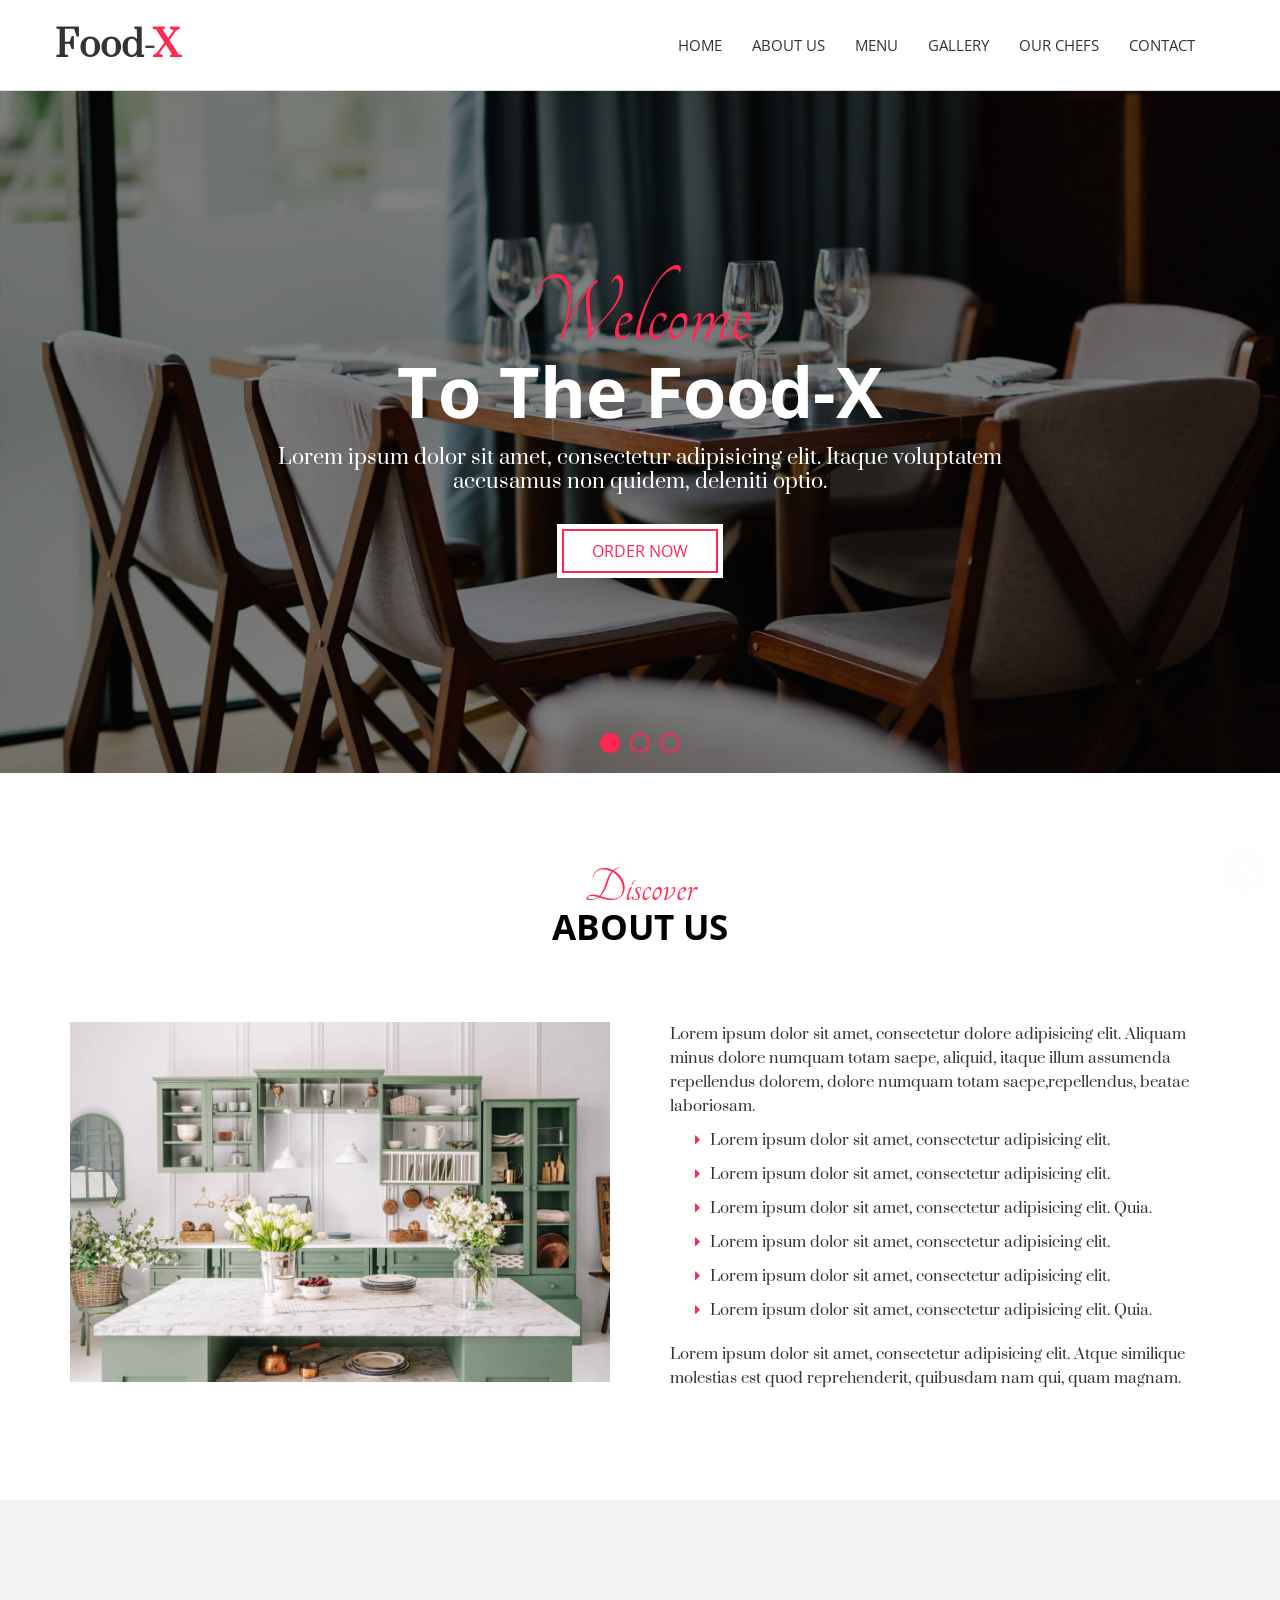
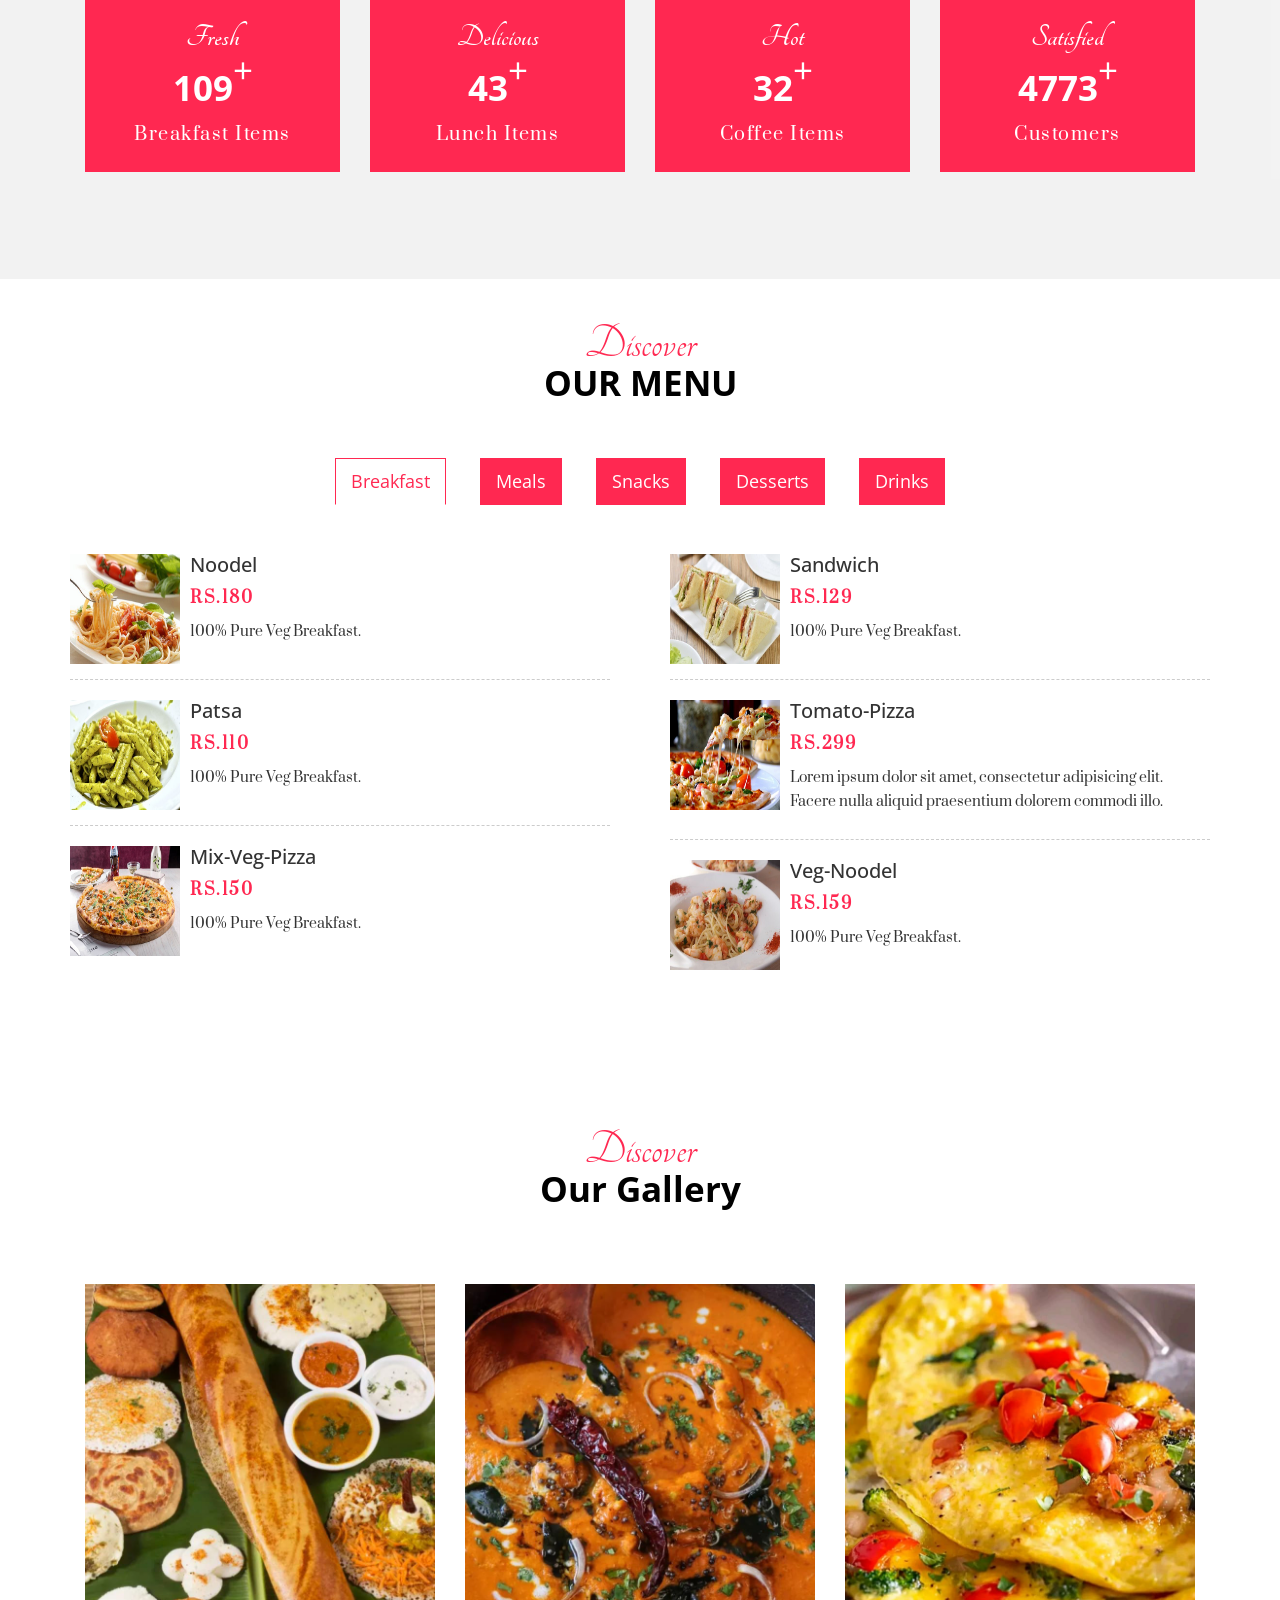
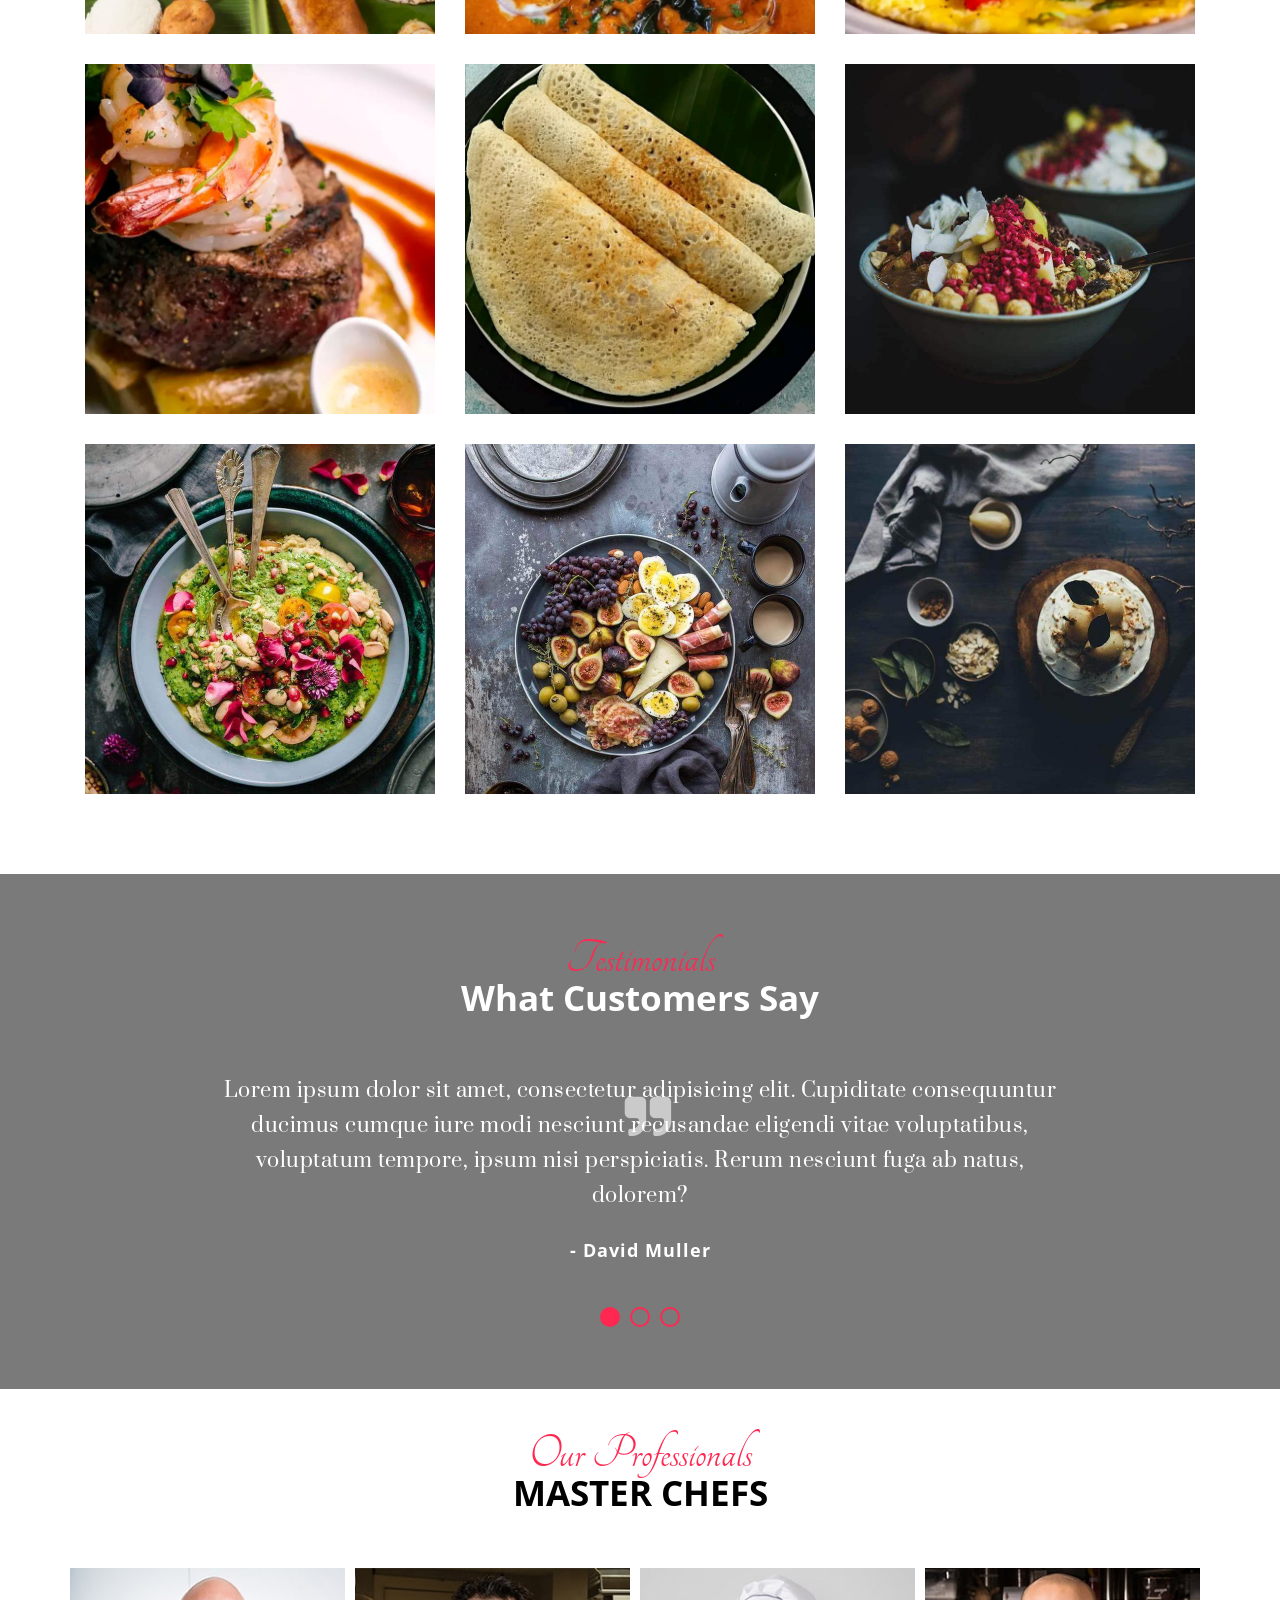
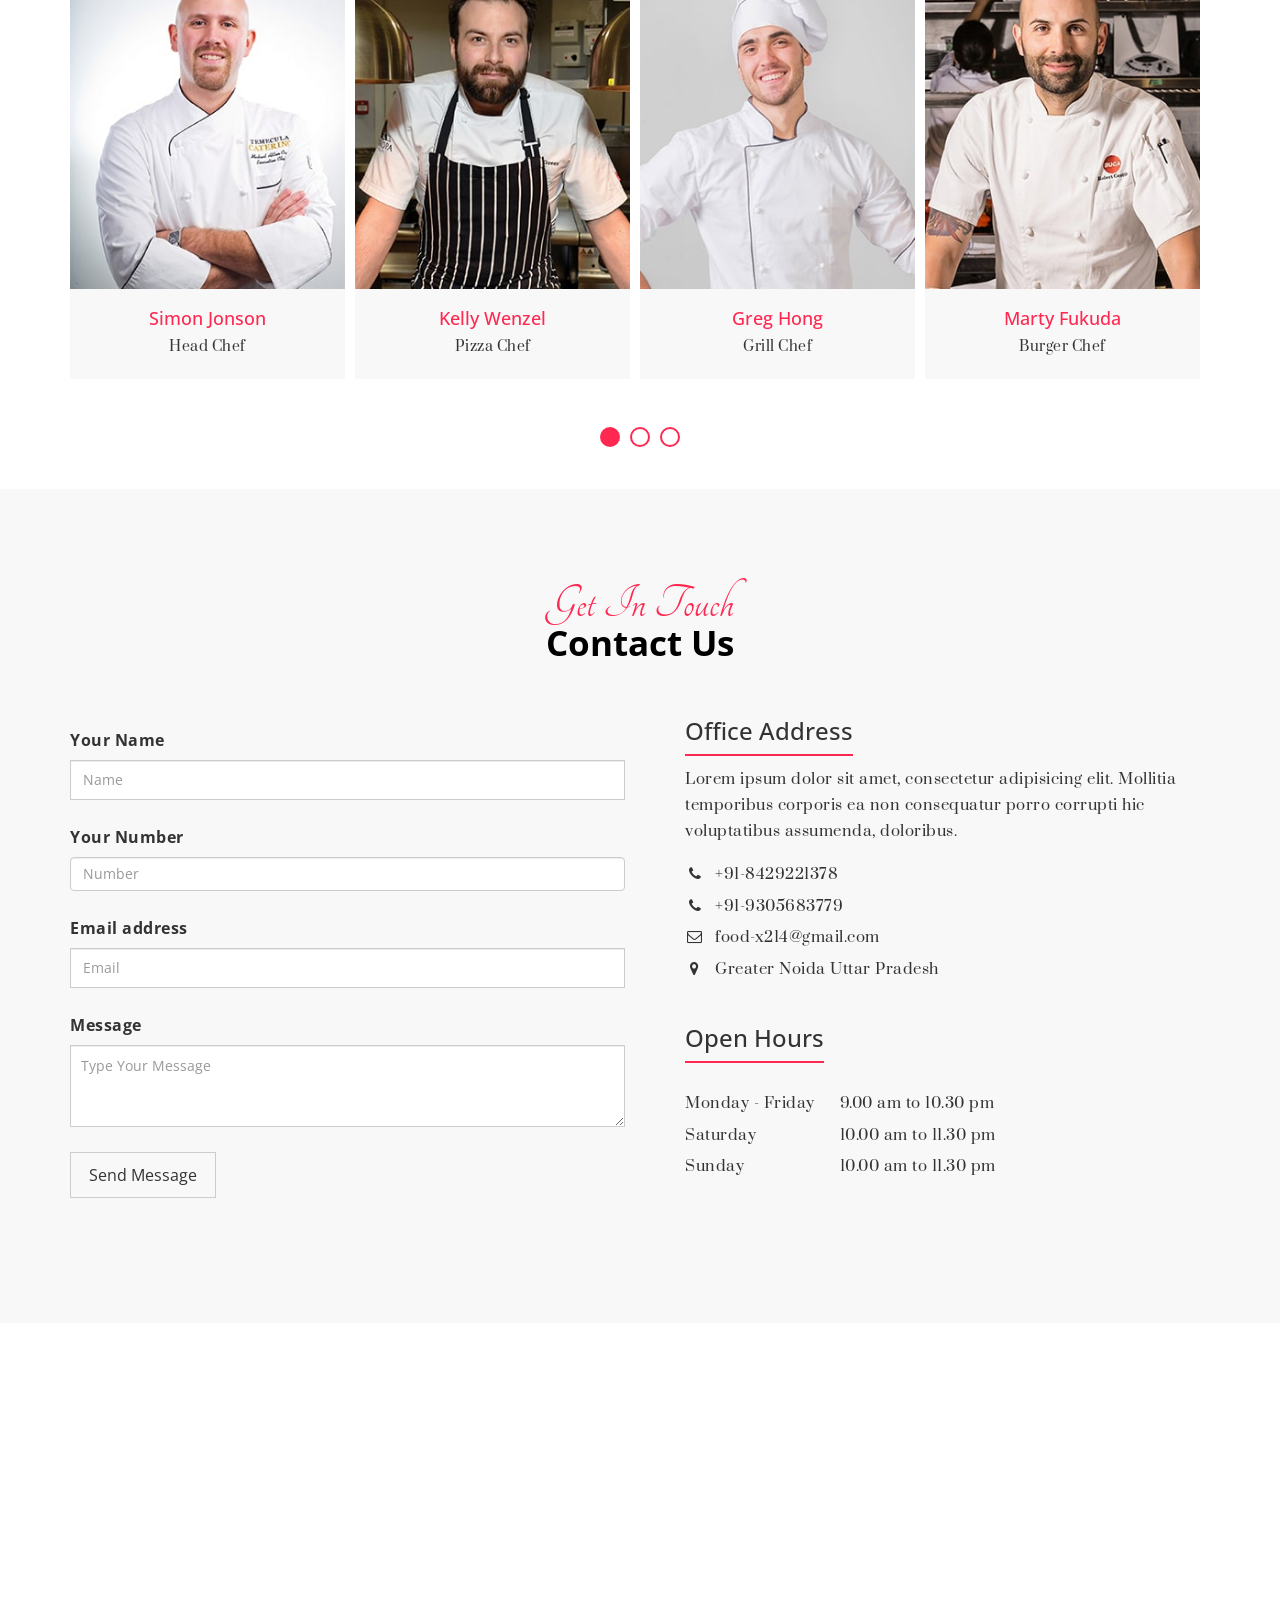
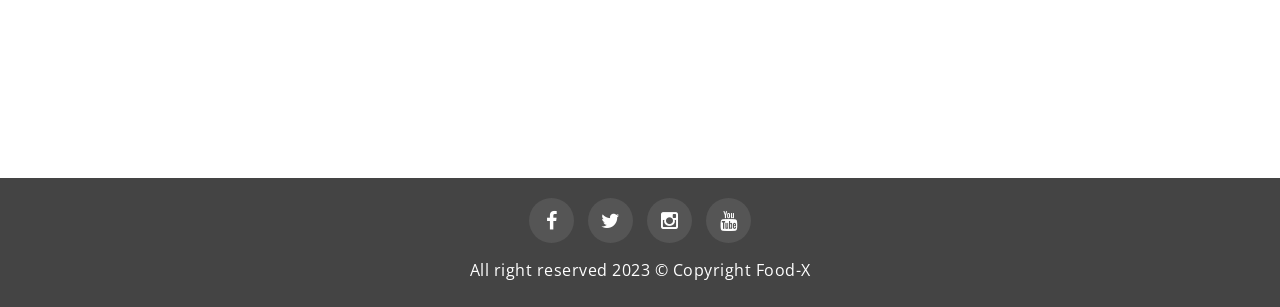
<file: index.html>
<!DOCTYPE html>
<html lang="en">

<head>
  <meta charset="utf-8">
  <meta http-equiv="X-UA-Compatible" content="IE=edge">
  <meta name="viewport" content="width=device-width, initial-scale=1">
  <title>Food-Court | Home</title>

  <!-- Favicon -->
  <link rel="shortcut icon" href="assets/img/favicon.ico" type="image/x-icon">

  <!-- Font awesome -->
  <link href="assets/css/font-awesome.css" rel="stylesheet">
  <!-- Bootstrap -->
  <link href="assets/css/bootstrap.css" rel="stylesheet">
  <!-- Slick slider -->
  <link rel="stylesheet" type="text/css" href="assets/css/slick.css">
  <!-- Date Picker -->
  <link rel="stylesheet" type="text/css" href="assets/css/bootstrap-datepicker.css">
  <!-- Gallery Lightbox -->
  <link href="assets/css/magnific-popup.css" rel="stylesheet">
  <!-- Theme color -->
  <link id="switcher" href="assets/css/theme-color/pink-theme.css" rel="stylesheet">

  <!-- Main style sheet -->
  <link href="style.css" rel="stylesheet">


  <!-- Google Fonts -->

  <!-- Prata for body  -->
  <link href='https://fonts.googleapis.com/css?family=Prata' rel='stylesheet' type='text/css'>
  <!-- Tangerine for small title -->
  <link href='https://fonts.googleapis.com/css?family=Tangerine' rel='stylesheet' type='text/css'>
  <!-- Open Sans for title -->
  <link href='https://fonts.googleapis.com/css?family=Open+Sans' rel='stylesheet' type='text/css'>



  <!-- HTML5 shim and Respond.js for IE8 support of HTML5 elements and media queries -->
  <!-- WARNING: Respond.js doesn't work if you view the page via file:// -->
  <!--[if lt IE 9]>
      <script src="https://oss.maxcdn.com/html5shiv/3.7.2/html5shiv.min.js"></script>
      <script src="https://oss.maxcdn.com/respond/1.4.2/respond.min.js"></script>
    <![endif]-->

</head>

<body>

  <!--START SCROLL TOP BUTTON -->
  <a class="scrollToTop" href="#">
    <i class="fa fa-angle-up"></i>
  </a>
  <!-- END SCROLL TOP BUTTON -->

  <!-- Start header section -->
  <header id="mu-header">
    <nav class="navbar navbar-default mu-main-navbar" role="navigation">
      <div class="container">
        <div class="navbar-header">
          <!-- FOR MOBILE VIEW COLLAPSED BUTTON -->
          <button type="button" class="navbar-toggle collapsed" data-toggle="collapse" data-target="#navbar"
            aria-expanded="false" aria-controls="navbar">
            <span class="sr-only">Toggle navigation</span>
            <span class="icon-bar"></span>
            <span class="icon-bar"></span>
            <span class="icon-bar"></span>
          </button>

          <!-- LOGO -->

          <!--  Text based logo  -->
          <a class="navbar-brand" href="index.html">Food-<span>X</span></a>

          <!--  Image based logo  -->
          <!-- <a class="navbar-brand" href="index.html"><img src="assets/img/logo.png" alt="Logo img"></a>  -->


        </div>
        <div id="navbar" class="navbar-collapse collapse">
          <ul id="top-menu" class="nav navbar-nav navbar-right mu-main-nav">
            <li><a href="index.html">HOME</a></li>
            <li><a href="#mu-about-us">ABOUT US</a></li>
            <li><a href="#mu-restaurant-menu">MENU</a></li>
            <!-- <li><a href="#mu-reservation">RESERVATION</a></li> -->
            <li><a href="#mu-gallery">GALLERY</a></li>
            <li><a href="#mu-chef">OUR CHEFS</a></li>
            <li><a href="#mu-contact">CONTACT</a></li>
          </ul>
        </div><!--/.nav-collapse -->
      </div>
    </nav>
  </header>
  <!-- End header section -->


  <!-- Start slider  -->
  <section id="mu-slider">
    <div class="mu-slider-area">

      <!-- Top slider -->
      <div class="mu-top-slider">

        <!-- Top slider single slide -->
        <div class="mu-top-slider-single">
          <img src="assets/img/slider/slide-01.jpg" alt="img">
          <!-- Top slider content -->
          <div class="mu-top-slider-content">
            <span class="mu-slider-small-title">Welcome</span>
            <h2 class="mu-slider-title">To The Food-X</h2>
            <p>Lorem ipsum dolor sit amet, consectetur adipisicing elit. Itaque voluptatem accusamus non quidem,
              deleniti optio.</p>
            <a href="#mu-restaurant-menu" class="mu-readmore-btn mu-reservation-btn">ORDER NOW</a>
          </div>
          <!-- / Top slider content -->
        </div>
        <!-- / Top slider single slide -->

        <!-- Top slider single slide -->
        <div class="mu-top-slider-single">
          <img src="assets/img/slider/slide-02.jpg" alt="img">
          <!-- Top slider content -->
          <div class="mu-top-slider-content">
            <span class="mu-slider-small-title">The Elegant</span>
            <h2 class="mu-slider-title">Italian Restaurant</h2>
            <p>Lorem ipsum dolor sit amet, consectetur adipisicing elit. Itaque voluptatem accusamus non quidem,
              deleniti optio.</p>
            <a href="#mu-restaurant-menu" class="mu-readmore-btn mu-reservation-btn">ORDER NOW</a>
          </div>
          <!-- / Top slider content -->
        </div>
        <!-- / Top slider single slide -->

        <!-- Top slider single slide -->
        <div class="mu-top-slider-single">
          <img src="assets/img/slider/slide-03.jpg
          " alt="img">
          <!-- Top slider content -->
          <div class="mu-top-slider-content">
            <span class="mu-slider-small-title">Delicious</span>
            <h2 class="mu-slider-title">Spicy Masalas</h2>
            <p>Lorem ipsum dolor sit amet, consectetur adipisicing elit. Itaque voluptatem accusamus non quidem,
              deleniti optio.</p>
            <a href="#mu-restaurant-menu" class="mu-readmore-btn mu-reservation-btn">ORDER NOW</a>
          </div>
          <!-- / Top slider content -->
        </div>
        <!-- / Top slider single slide -->

      </div>
    </div>
  </section>
  <!-- End slider  -->

  <!-- Start About us -->
  <section id="mu-about-us">
    <div class="container">
      <div class="row">
        <div class="col-md-12">
          <div class="mu-about-us-area">

            <div class="mu-title">
              <span class="mu-subtitle">Discover</span>
              <h2>ABOUT US</h2>
            </div>

            <div class="row">
              <div class="col-md-6">
                <div class="mu-about-us-left">
                  <img src="image/about/about-1.jpg" alt="img">
                </div>
              </div>
              <div class="col-md-6">
                <div class="mu-about-us-right">
                  <p>Lorem ipsum dolor sit amet, consectetur dolore adipisicing elit. Aliquam minus dolore numquam totam saepe, aliquid, itaque illum
                    assumenda repellendus dolorem, dolore numquam totam saepe,repellendus, beatae laboriosam.
                  </p>
                  <ul>
                    <li>Lorem ipsum dolor sit amet, consectetur adipisicing elit.</li>
                    <li>Lorem ipsum dolor sit amet, consectetur adipisicing elit.</li>
                    <li>Lorem ipsum dolor sit amet, consectetur adipisicing elit. Quia.</li>
                    <li>Lorem ipsum dolor sit amet, consectetur adipisicing elit.</li>
                    <li>Lorem ipsum dolor sit amet, consectetur adipisicing elit.</li>
                    <li>Lorem ipsum dolor sit amet, consectetur adipisicing elit. Quia.</li>

                  </ul>
                  <p>Lorem ipsum dolor sit amet, consectetur adipisicing elit. Atque similique molestias est quod
                    reprehenderit, quibusdam nam qui, quam magnam.</p>
                </div>
              </div>
            </div>
          </div>
        </div>
      </div>
    </div>
  </section>
  <!-- End About us -->

  <!-- Start Counter Section -->
  <section id="mu-counter">
    <div class="mu-counter-overlay">
      <div class="container">
        <div class="row">
          <div class="col-md-12">
            <div class="mu-counter-area">

              <ul class="mu-counter-nav">

                <li class="col-md-3 col-sm-3 col-xs-12">
                  <div class="mu-single-counter">
                    <span>Fresh</span>
                    <h3><span class="counter-value" data-count="150">0</span><sup>+</sup></h3>
                    <p>Breakfast Items</p>
                  </div>
                </li>

                <li class="col-md-3 col-sm-3 col-xs-12">
                  <div class="mu-single-counter">
                    <span>Delicious</span>
                    <h3><span class="counter-value" data-count="60">0</span><sup>+</sup></h3>
                    <p>Lunch Items</p>
                  </div>
                </li>

                <li class="col-md-3 col-sm-3 col-xs-12">
                  <div class="mu-single-counter">
                    <span>Hot</span>
                    <h3><span class="counter-value" data-count="45">0</span><sup>+</sup></h3>
                    <p>Coffee Items</p>
                  </div>
                </li>

                <li class="col-md-3 col-sm-3 col-xs-12">
                  <div class="mu-single-counter">
                    <span>Satisfied</span>
                    <h3><span class="counter-value" data-count="6560">0</span><sup>+</sup></h3>
                    <p>Customers</p>
                  </div>
                </li>

              </ul>

            </div>
          </div>
        </div>
      </div>
    </div>
  </section>
  <!-- End Counter Section -->

  <!-- Start Restaurant Menu -->
  <section id="mu-restaurant-menu">
    <div class="container">
      <div class="row">
        <div class="col-md-12">
          <div class="mu-restaurant-menu-area">

            <div class="mu-title">
              <span class="mu-subtitle">Discover</span>
              <h2>OUR MENU</h2>
            </div>

            <div class="mu-restaurant-menu-content">
              <ul class="nav nav-tabs mu-restaurant-menu">
                <li class="active"><a href="#breakfast" data-toggle="tab">Breakfast</a></li>
                <li><a href="#meals" data-toggle="tab">Meals</a></li>
                <li><a href="#snacks" data-toggle="tab">Snacks</a></li>
                <li><a href="#desserts" data-toggle="tab">Desserts</a></li>
                <li><a href="#drinks" data-toggle="tab">Drinks</a></li>
              </ul>

              <!-- Tab panes -->
              <div class="tab-content">
                <div class="tab-pane fade in active" id="breakfast">
                  <div class="mu-tab-content-area">
                    <div class="row">

                      <div class="col-md-6">
                        <div class="mu-tab-content-left">
                          <ul class="mu-menu-item-nav">
                            <li>
                              <div class="media">
                                <div class="media-left">
                                  <a href="image/menu-img/breakfast/510-340/noddel-1.jpg">
                                    <img class="media-object" src="image/menu-img/breakfast/510-340/noddel-1.jpg"
                                      alt="img">
                                  </a>
                                </div>
                                <div class="media-body">
                                  <h4 class="media-heading"><a
                                      href="image/menu-img/breakfast/510-340/noddel-1.jpg">Noodel</a></h4>
                                  <span class="mu-menu-price">RS.180</span>
                                  <p>100% Pure Veg Breakfast.</p>
                                </div>
                              </div>
                            </li>
                            <li>
                              <div class="media">
                                <div class="media-left">
                                  <a href="image/menu-img/breakfast/510-340/pasta-1.jpg">
                                    <img class="media-object" src="image/menu-img/breakfast/510-340/pasta-1.jpg"
                                      alt="img">
                                  </a>
                                </div>
                                <div class="media-body">
                                  <h4 class="media-heading"><a
                                      href="image/menu-img/breakfast/510-340/pasta-1.jpg">Patsa</a></h4>
                                  <span class="mu-menu-price">RS.110</span>
                                  <p>100% Pure Veg Breakfast.</p>
                                </div>
                              </div>
                            </li>
                            <li>
                              <div class="media">
                                <div class="media-left">
                                  <a href="image/menu-img/breakfast/510-340/pizza-1.jpg">
                                    <img class="media-object" src="image/menu-img/breakfast/510-340/pizza-1.jpg"
                                      alt="img">
                                  </a>
                                </div>
                                <div class="media-body">
                                  <h4 class="media-heading"><a
                                      href="image/menu-img/breakfast/510-340/pizza-1.jpg">Mix-Veg-Pizza</a></h4>
                                  <span class="mu-menu-price">RS.150</span>
                                  <p>100% Pure Veg Breakfast.</p>
                                </div>
                              </div>
                            </li>
                          </ul>
                        </div>
                      </div>

                      <div class="col-md-6">
                        <div class="mu-tab-content-right">
                          <ul class="mu-menu-item-nav">
                            <li>
                              <div class="media">
                                <div class="media-left">
                                  <a href="image/menu-img/breakfast/510-340/sandwich-2.jpg">
                                    <img class="media-object" src="image/menu-img/breakfast/510-340/sandwich-2.jpg"
                                      alt="img">
                                  </a>
                                </div>
                                <div class="media-body">
                                  <h4 class="media-heading"><a
                                      href="image/menu-img/breakfast/510-340/sandwich-2.jpg">Sandwich</a></h4>
                                  <span class="mu-menu-price">RS.129</span>
                                  <p>100% Pure Veg Breakfast.</p>
                                </div>
                              </div>
                            </li>
                            <li>
                              <div class="media">
                                <div class="media-left">
                                  <a href="image/menu-img/breakfast/510-340/pizza-2.jpg">
                                    <img class="media-object" src="image/menu-img/breakfast/510-340/pizza-2.jpg"
                                      alt="img">
                                  </a>
                                </div>
                                <div class="media-body">
                                  <h4 class="media-heading"><a
                                      href="image/menu-img/breakfast/510-340/pizza-2.jpg">Tomato-Pizza</a></h4>
                                  <span class="mu-menu-price">RS.299</span>
                                  <p>Lorem ipsum dolor sit amet, consectetur adipisicing elit. Facere nulla aliquid
                                    praesentium dolorem commodi illo.</p>
                                </div>
                              </div>
                            </li>
                            <li>
                              <div class="media">
                                <div class="media-left">
                                  <a href="image/menu-img/breakfast/510-340/noddel-2.jpg">
                                    <img class="media-object" src="image/menu-img/breakfast/510-340/noddel-2.jpg"
                                      alt="img">
                                  </a>
                                </div>
                                <div class="media-body">
                                  <h4 class="media-heading"><a
                                      href="image/menu-img/breakfast/510-340/noddel-2.jpg">Veg-Noodel</a></h4>
                                  <span class="mu-menu-price">RS.159</span>
                                  <p>100% Pure Veg Breakfast.</p>
                                </div>
                              </div>
                            </li>
                          </ul>
                        </div>
                      </div>

                    </div>
                  </div>
                </div>

                <div class="tab-pane fade" id="meals">
                  <div class="mu-tab-content-area">
                    <div class="row">

                      <div class="col-md-6">
                        <div class="mu-tab-content-left">
                          <ul class="mu-menu-item-nav">
                            <li>
                              <div class="media">
                                <div class="media-left">
                                  <a href="image/menu-img/meal/food1.jpg">
                                    <img class="media-object" src="image/menu-img/meal/food1.jpg" alt="img">
                                  </a>
                                </div>
                                <div class="media-body">
                                  <h4 class="media-heading"><a
                                      href="image/menu-img/meal/food1.jpg">Veg-Supreme-Thali</a></h4>
                                  <span class="mu-menu-price">RS.249</span>
                                  <p>100% Pure Veg Food.</p>
                                </div>
                              </div>
                            </li>
                            <li>
                              <div class="media">
                                <div class="media-left">
                                  <a href="image/menu-img/meal/food4.jpg">
                                    <img class="media-object" src="image/menu-img/meal/food4.jpg" alt="img">
                                  </a>
                                </div>
                                <div class="media-body">
                                  <h4 class="media-heading"><a href="image/menu-img/meal/food4.jpg">Lunch-Pack</a></h4>
                                  <span class="mu-menu-price">RS.149</span>
                                  <p>100% Pure Veg Food.</p>
                                </div>
                              </div>
                            </li>
                            <li>
                              <div class="media">
                                <div class="media-left">
                                  <a href="image/menu-img/meal/food7.jpg">
                                    <img class="media-object" src="image/menu-img/meal/food7.jpg" alt="img">
                                  </a>
                                </div>
                                <div class="media-body">
                                  <h4 class="media-heading"><a href="image/menu-img/meal/food7.jpg">Breakfast</a></h4>
                                  <span class="mu-menu-price">RS.169</span>
                                  <p>100% Pure Veg Food.</p>
                                </div>
                              </div>
                            </li>
                          </ul>
                        </div>
                      </div>

                      <div class="col-md-6">
                        <div class="mu-tab-content-right">
                          <ul class="mu-menu-item-nav">
                            <li>
                              <div class="media">
                                <div class="media-left">
                                  <a href="image/menu-img/meal/food6.jpg">
                                    <img class="media-object" src="image/menu-img/meal/food6.jpg" alt="img">
                                  </a>
                                </div>
                                <div class="media-body">
                                  <h4 class="media-heading"><a href="image/menu-img/meal/food6.jpg">Meal & Sweets</a>
                                  </h4>
                                  <span class="mu-menu-price">RS.199</span>
                                  <p>100% Pure Veg Food.</p>
                                </div>
                              </div>
                            </li>
                            <li>
                              <div class="media">
                                <div class="media-left">
                                  <a href="image/menu-img/meal/food8.jpg">
                                    <img class="media-object" src="image/menu-img/meal/food8.jpg" alt="img">
                                  </a>
                                </div>
                                <div class="media-body">
                                  <h4 class="media-heading"><a href="#">Premium-Thali</a></h4>
                                  <span class="mu-menu-price">RS.299</span>
                                  <p>100% Pure Veg Food.</p>
                                </div>
                              </div>
                            </li>
                            <li>
                              <div class="media">
                                <div class="media-left">
                                  <a href="image/menu-img/meal/food3.jpg">
                                    <img class="media-object" src="image/menu-img/meal/food3.jpg" alt="img">
                                  </a>
                                </div>
                                <div class="media-body">
                                  <h4 class="media-heading"><a href="image/menu-img/meal/food3.jpg">Party-Pack</a></h4>
                                  <span class="mu-menu-price">RS.399</span>
                                  <p>100% Pure Veg Food.</p>
                                </div>
                              </div>
                            </li>
                          </ul>
                        </div>
                      </div>

                    </div>
                  </div>
                </div>

                <div class="tab-pane fade" id="snacks">
                  <div class="mu-tab-content-area">
                    <div class="row">

                      <div class="col-md-6">
                        <div class="mu-tab-content-left">
                          <ul class="mu-menu-item-nav">
                            <li>
                              <div class="media">
                                <div class="media-left">
                                  <a href="image/menu-img/snacks/snacks-1.jpeg">
                                    <img class="media-object" src="image/menu-img/snacks/snacks-1.jpeg" alt="img">
                                  </a>
                                </div>
                                <div class="media-body">
                                  <h4 class="media-heading"><a href="image/menu-img/snacks/snacks-1.jpeg">Snacks-1</a>
                                  </h4>
                                  <span class="mu-menu-price">RS.159</span>
                                  <p>100% Pure Snacks Food.</p>
                                </div>
                              </div>
                            </li>
                            <li>
                              <div class="media">
                                <div class="media-left">
                                  <a href="image/menu-img/snacks/snacks-2.jpeg">
                                    <img class="media-object" src="image/menu-img/snacks/snacks-2.jpeg" alt="img">
                                  </a>
                                </div>
                                <div class="media-body">
                                  <h4 class="media-heading"><a href="image/menu-img/snacks/snacks-2.jpeg">Snacks-2</a>
                                  </h4>
                                  <span class="mu-menu-price">RS.110</span>
                                  <p>100% Pure Snacks Food.</p>
                                </div>
                              </div>
                            </li>
                            <li>
                              <div class="media">
                                <div class="media-left">
                                  <a href="image/menu-img/snacks/snacks-3.jpeg">
                                    <img class="media-object" src="image/menu-img/snacks/snacks-3.jpeg" alt="img">
                                  </a>
                                </div>
                                <div class="media-body">
                                  <h4 class="media-heading"><a href="image/menu-img/snacks/snacks-3.jpeg">Sandwich</a>
                                  </h4>
                                  <span class="mu-menu-price">RS.150</span>
                                  <p>100% Pure Snacks Food.</p>
                                </div>
                              </div>
                            </li>
                          </ul>
                        </div>
                      </div>

                      <div class="col-md-6">
                        <div class="mu-tab-content-right">
                          <ul class="mu-menu-item-nav">
                            <li>
                              <div class="media">
                                <div class="media-left">
                                  <a href="image/menu-img/snacks/snacks-4.jpeg">
                                    <img class="media-object" src="image/menu-img/snacks/snacks-4.jpeg" alt="img">
                                  </a>
                                </div>
                                <div class="media-body">
                                  <h4 class="media-heading"><a href="image/menu-img/snacks/snacks-4.jpeg">Salads</a>
                                  </h4>
                                  <span class="mu-menu-price">RS.160</span>
                                  <p>100% Pure Snacks Food.</p>
                                </div>
                              </div>
                            </li>
                            <li>
                              <div class="media">
                                <div class="media-left">
                                  <a href="image/menu-img/snacks/snacks-6.jpeg">
                                    <img class="media-object" src="image/menu-img/snacks/snacks-6.jpeg" alt="img">
                                  </a>
                                </div>
                                <div class="media-body">
                                  <h4 class="media-heading"><a
                                      href="image/menu-img/snacks/snacks-6.jpeg">Paneer-Tikka</a></h4>
                                  <span class="mu-menu-price">RS.120</span>
                                  <p>100% Pure Snacks Food.</p>
                                </div>
                              </div>
                            </li>
                            <li>
                              <div class="media">
                                <div class="media-left">
                                  <a href="image/menu-img/snacks/snacks-8.jpeg">
                                    <img class="media-object" src="image/menu-img/snacks/snacks-8.jpeg" alt="img">
                                  </a>
                                </div>
                                <div class="media-body">
                                  <h4 class="media-heading"><a
                                      href="image/menu-img/snacks/snacks-8.jpeg">Corn-Flacks</a>
                                  </h4>
                                  <span class="mu-menu-price">RS.149</span>
                                  <p>100% Pure Snacks Food.</p>
                                </div>
                              </div>
                            </li>
                          </ul>
                        </div>
                      </div>

                    </div>
                  </div>
                </div>

                <div class="tab-pane fade" id="desserts">
                  <div class="mu-tab-content-area">
                    <div class="row">

                      <div class="col-md-6">
                        <div class="mu-tab-content-left">
                          <ul class="mu-menu-item-nav">
                            <li>
                              <div class="media">
                                <div class="media-left">
                                  <a href="image/menu-img/desserts/dessert-1.jpeg">
                                    <img class="media-object" src="image/menu-img/desserts/dessert-1.jpeg" alt="img">
                                  </a>
                                </div>
                                <div class="media-body">
                                  <h4 class="media-heading"><a
                                      href="image/menu-img/desserts/dessert-1.jpeg">Milk-Shake</a></h4>
                                  <span class="mu-menu-price">RS.150</span>
                                  <p>100% Pure Desserts.</p>
                                </div>
                              </div>
                            </li>
                            <li>
                              <div class="media">
                                <div class="media-left">
                                  <a href="image/menu-img/desserts/dessert-2.jpeg">
                                    <img class="media-object" src="image/menu-img/desserts/dessert-2.jpeg" alt="img">
                                  </a>
                                </div>
                                <div class="media-body">
                                  <h4 class="media-heading"><a href="image/menu-img/desserts/dessert-2.jpeg">Cake With
                                      Ice-Cream</a></h4>
                                  <span class="mu-menu-price">RS.119</span>
                                  <p>100% Pure Desserts.</p>
                                </div>
                              </div>
                            </li>
                            <li>
                              <div class="media">
                                <div class="media-left">
                                  <a href="image/menu-img/desserts/dessert-3.jpeg">
                                    <img class="media-object" src="image/menu-img/desserts/dessert-3.jpeg" alt="img">
                                  </a>
                                </div>
                                <div class="media-body">
                                  <h4 class="media-heading"><a href="image/menu-img/desserts/dessert-3.jpeg">Ice-Cream
                                      With Choklate</a></h4>
                                  <span class="mu-menu-price">RS.169</span>
                                  <p>100% Pure Desserts.</p>
                                </div>
                              </div>
                            </li>
                          </ul>
                        </div>
                      </div>

                      <div class="col-md-6">
                        <div class="mu-tab-content-right">
                          <ul class="mu-menu-item-nav">
                            <li>
                              <div class="media">
                                <div class="media-left">
                                  <a href="image/menu-img/desserts/dessert-4.jpeg">
                                    <img class="media-object" src="image/menu-img/desserts/dessert-4.jpeg" alt="img">
                                  </a>
                                </div>
                                <div class="media-body">
                                  <h4 class="media-heading"><a
                                      href="image/menu-img/desserts/dessert-4.jpeg">White-Souse-Pasta</a></h4>
                                  <span class="mu-menu-price">RS.249</span>
                                  <p>100% Pure Desserts.</p>
                                </div>
                              </div>
                            </li>
                            <li>
                              <div class="media">
                                <div class="media-left">
                                  <a href="image/menu-img/desserts/dessert-7.jpeg">
                                    <img class="media-object" src="image/menu-img/desserts/dessert-7.jpeg" alt="img">
                                  </a>
                                </div>
                                <div class="media-body">
                                  <h4 class="media-heading"><a
                                      href="image/menu-img/desserts/dessert-7.jpeg">Soft-Drink</a></h4>
                                  <span class="mu-menu-price">RS.129</span>
                                  <p>100% Pure Desserts.</p>
                                </div>
                              </div>
                            </li>
                            <li>
                              <div class="media">
                                <div class="media-left">
                                  <a href="image/menu-img/desserts/dessert-8.jpeg">
                                    <img class="media-object" src="image/menu-img/desserts/dessert-8.jpeg" alt="img">
                                  </a>
                                </div>
                                <div class="media-body">
                                  <h4 class="media-heading"><a href="image/menu-img/desserts/dessert-8.jpeg">Cake</a>
                                  </h4>
                                  <span class="mu-menu-price">RS.280</span>
                                  <p>100% Pure Desserts.</p>
                                </div>
                              </div>
                            </li>
                          </ul>
                        </div>
                      </div>

                    </div>
                  </div>
                </div>

                <div class="tab-pane fade" id="drinks">
                  <div class="mu-tab-content-area">
                    <div class="row">

                      <div class="col-md-6">
                        <div class="mu-tab-content-left">
                          <ul class="mu-menu-item-nav">
                            <li>
                              <div class="media">
                                <div class="media-left">
                                  <a href="image/menu-img/drinks/200-340/cocktail.jpg">
                                    <img class="media-object" src="image/menu-img/drinks/200-340/cocktail.jpg"
                                      alt="img">
                                  </a>
                                </div>
                                <div class="media-body">
                                  <h4 class="media-heading"><a
                                      href="image/menu-img/drinks/200-340/cocktail.jpg">Cocktail</a></h4>
                                  <span class="mu-menu-price">RS.159</span>
                                  <p>Soft Drink With Ice-Qube</p>
                                </div>
                              </div>
                            </li>
                            <li>
                              <div class="media">
                                <div class="media-left">
                                  <a href="image/menu-img/drinks/200-340/mojito.jpg">
                                    <img class="media-object" src="image/menu-img/drinks/200-340/mojito.jpg" alt="img">
                                  </a>
                                </div>
                                <div class="media-body">
                                  <h4 class="media-heading"><a
                                      href="image/menu-img/drinks/200-340/mojito.jpg">Majito</a></h4>
                                  <span class="mu-menu-price">RS.120</span>
                                  <p>Lemon Soft Drink With Ice-Qube</p>
                                </div>
                              </div>
                            </li>
                            <li>
                              <div class="media">
                                <div class="media-left">
                                  <a href="image/menu-img/drinks/200-340/oreo-shake.jpg">
                                    <img class="media-object" src="image/menu-img/drinks/200-340/oreo-shake.jpg"
                                      alt="img">
                                  </a>
                                </div>
                                <div class="media-body">
                                  <h4 class="media-heading"><a
                                      href="image/menu-img/drinks/200-340/oreo-shake.jpg">Oreo-Shake</a></h4>
                                  <span class="mu-menu-price">RS.140</span>
                                  <p>100% Pure Oreo-Shake</p>
                                </div>
                              </div>
                            </li>
                          </ul>
                        </div>
                      </div>

                      <div class="col-md-6">
                        <div class="mu-tab-content-right">
                          <ul class="mu-menu-item-nav">
                            <li>
                              <div class="media">
                                <div class="media-left">
                                  <a href="image/menu-img/drinks/200-340/cola.jpg">
                                    <img class="media-object" src="image/menu-img/drinks/200-340/cola.jpg" alt="img">
                                  </a>
                                </div>
                                <div class="media-body">
                                  <h4 class="media-heading"><a href="image/menu-img/drinks/200-340/cola.jpg">Coke
                                      Soft-Drink</a></h4>
                                  <span class="mu-menu-price">RS.99</span>
                                  <p>Coke With Ice-Qube</p>
                                </div>
                              </div>
                            </li>
                            <li>
                              <div class="media">
                                <div class="media-left">
                                  <a href="image/menu-img/drinks/200-340/berries.jpg">
                                    <img class="media-object" src="image/menu-img/drinks/200-340/berries.jpg" alt="img">
                                  </a>
                                </div>
                                <div class="media-body">
                                  <h4 class="media-heading"><a
                                      href="image/menu-img/drinks/200-340/berries.jpg">Berries</a></h4>
                                  <span class="mu-menu-price">RS.119</span>
                                  <p>100% Pure Berries.</p>
                                </div>
                              </div>
                            </li>
                            <li>
                              <div class="media">
                                <div class="media-left">
                                  <a href="image/menu-img/drinks/200-340/beverages.jpg">
                                    <img class="media-object" src="image/menu-img/drinks/200-340/beverages.jpg"
                                      alt="img">
                                  </a>
                                </div>
                                <div class="media-body">
                                  <h4 class="media-heading"><a
                                      href="image/menu-img/drinks/200-340/beverages.jpg">Beverages</a></h4>
                                  <span class="mu-menu-price">RS.149</span>
                                  <p>100% Pure Beverages.</p>
                                </div>
                              </div>
                            </li>
                          </ul>
                        </div>
                      </div>

                    </div>
                  </div>
                </div>
              </div>
            </div>
          </div>
        </div>
      </div>
    </div>
  </section>
  <!-- End Restaurant Menu -->

  <!-- Start Gallery -->
  <section id="mu-gallery">
    <div class="container">
      <div class="row">
        <div class="col-md-12">
          <div class="mu-gallery-area">

            <div class="mu-title">
              <span class="mu-subtitle">Discover</span>
              <h2>Our Gallery</h2>
            </div>

            <div class="mu-gallery-content">

              <!-- Start gallery image -->
              <div class="mu-gallery-body">
                <!-- start single gallery image -->
                <div class="mu-single-gallery col-md-4">
                  <div class="mu-single-gallery-item">
                    <figure class="mu-single-gallery-img">
                      <a class="mu-imglink" href="assets/img/menu/Meals/meal-1.jpg">
                        <img alt="img" src="assets/img/menu/Meals/meal-1.jpg">
                        <div class="mu-single-gallery-info">
                          <img class="mu-view-btn" src="assets/img/plus.png" alt="plus icon img">
                        </div>
                      </a>
                    </figure>
                  </div>
                </div>
                <!-- End single gallery image -->

                <!-- start single gallery image -->
                <div class="mu-single-gallery col-md-4">
                  <div class="mu-single-gallery-item">
                    <figure class="mu-single-gallery-img">
                      <a class="mu-imglink" href="assets/img/menu/Meals/meal-2.jpg">
                        <img alt="img" src="assets/img/menu/Meals/meal-2.jpg">
                        <div class="mu-single-gallery-info">
                          <img class="mu-view-btn" src="assets/img/plus.png" alt="plus icon img">
                        </div>
                      </a>
                    </figure>
                  </div>
                </div>
                <!-- End single gallery image -->

                <!-- start single gallery image -->
                <div class="mu-single-gallery col-md-4">
                  <div class="mu-single-gallery-item">
                    <figure class="mu-single-gallery-img">
                      <a class="mu-imglink" href="assets/img/menu/Meals/meal-3.jpg">
                        <img alt="img" src="assets/img/menu/Meals/meal-3.jpg">
                        <div class="mu-single-gallery-info">
                          <img class="mu-view-btn" src="assets/img/plus.png" alt="plus icon img">
                        </div>
                      </a>
                    </figure>
                  </div>
                </div>
                <!-- End single gallery image -->

                <!-- start single gallery image -->
                <div class="mu-single-gallery col-md-4">
                  <div class="mu-single-gallery-item">
                    <figure class="mu-single-gallery-img">
                      <a class="mu-imglink" href="assets/img/menu/Meals/meal-4.jpg">
                        <img alt="img" src="assets/img/menu/Meals/meal-4.jpg">
                        <div class="mu-single-gallery-info">
                          <img class="mu-view-btn" src="assets/img/plus.png" alt="plus icon img">
                        </div>
                      </a>
                    </figure>
                  </div>
                </div>
                <!-- End single gallery image -->

                <!-- start single gallery image -->
                <div class="mu-single-gallery col-md-4">
                  <div class="mu-single-gallery-item">
                    <figure class="mu-single-gallery-img">
                      <a class="mu-imglink" href="assets/img/menu/Meals/meal-5.jpg">
                        <img alt="img" src="assets/img/menu/Meals/meal-5.jpg">
                        <div class="mu-single-gallery-info">
                          <img class="mu-view-btn" src="assets/img/plus.png" alt="plus icon img">
                        </div>
                      </a>
                    </figure>
                  </div>
                </div>
                <!-- End single gallery image -->

                <!-- start single gallery image -->
                <div class="mu-single-gallery col-md-4">
                  <div class="mu-single-gallery-item">
                    <figure class="mu-single-gallery-img">
                      <a class="mu-imglink" href="assets/img/menu/Meals/meal-6.jpg">
                        <img alt="img" src="assets/img/menu/Meals/meal-6.jpg">
                        <div class="mu-single-gallery-info">
                          <img class="mu-view-btn" src="assets/img/plus.png" alt="plus icon img">
                        </div>
                      </a>
                    </figure>
                  </div>
                </div>
                <!-- End single gallery image -->

                <!-- start single gallery image -->
                <div class="mu-single-gallery col-md-4">
                  <div class="mu-single-gallery-item">
                    <figure class="mu-single-gallery-img">
                      <a class="mu-imglink" href="assets/img/menu/Meals/meal-7.jpg">
                        <img alt="img" src="assets/img/menu/Meals/meal-7.jpg">
                        <div class="mu-single-gallery-info">
                          <img class="mu-view-btn" src="assets/img/plus.png" alt="plus icon img">
                        </div>
                      </a>
                    </figure>
                  </div>
                </div>
                <!-- End single gallery image -->

                <!-- start single gallery image -->
                <div class="mu-single-gallery col-md-4">
                  <div class="mu-single-gallery-item">
                    <figure class="mu-single-gallery-img">
                      <a class="mu-imglink" href="assets/img/menu/Meals/meal-8.jpg">
                        <img alt="img" src="assets/img/menu/Meals/meal-8.jpg">
                        <div class="mu-single-gallery-info">
                          <img class="mu-view-btn" src="assets/img/plus.png" alt="plus icon img">
                        </div>
                      </a>
                    </figure>
                  </div>
                </div>
                <!-- End single gallery image -->

                <!-- start single gallery image -->
                <div class="mu-single-gallery col-md-4">
                  <div class="mu-single-gallery-item">
                    <figure class="mu-single-gallery-img">
                      <a class="mu-imglink" href="assets/img/menu/Meals/meal-9.jpg">
                        <img alt="img" src="assets/img/menu/Meals/meal-9.jpg">
                        <div class="mu-single-gallery-info">
                          <img class="mu-view-btn" src="assets/img/plus.png" alt="plus icon img">
                        </div>
                      </a>
                    </figure>
                  </div>
                </div>
                <!-- End single gallery image -->

              </div>
            </div>
          </div>
        </div>
      </div>
    </div>
  </section>
  <!-- End Gallery -->

  <!-- Start Client Testimonial section -->
  <section id="mu-client-testimonial">
    <div class="mu-overlay">
      <div class="container">
        <div class="row">
          <div class="col-md-12">
            <div class="mu-client-testimonial-area">

              <div class="mu-title">
                <span class="mu-subtitle">Testimonials</span>
                <h2>What Customers Say</h2>
              </div>

              <!-- testimonial content -->
              <div class="mu-testimonial-content">
                <!-- testimonial slider -->
                <ul class="mu-testimonial-slider">
                  <li>
                    <div class="mu-testimonial-single">
                      <div class="mu-testimonial-info">
                        <p>Lorem ipsum dolor sit amet, consectetur adipisicing elit. Cupiditate consequuntur ducimus
                          cumque iure modi nesciunt recusandae eligendi vitae voluptatibus, voluptatum tempore, ipsum
                          nisi perspiciatis. Rerum nesciunt fuga ab natus, dolorem?</p>
                      </div>
                      <div class="mu-testimonial-bio">
                        <p>- David Muller</p>
                      </div>
                    </div>
                  </li>
                  <li>
                    <div class="mu-testimonial-single">
                      <div class="mu-testimonial-info">
                        <p>Lorem ipsum dolor sit amet, consectetur adipisicing elit. Cupiditate consequuntur ducimus
                          cumque iure modi nesciunt recusandae eligendi vitae voluptatibus, voluptatum tempore, ipsum
                          nisi perspiciatis. Rerum nesciunt fuga ab natus, dolorem?</p>
                      </div>
                      <div class="mu-testimonial-bio">
                        <p>- David Muller</p>
                      </div>
                    </div>
                  </li>
                  <li>
                    <div class="mu-testimonial-single">
                      <div class="mu-testimonial-info">
                        <p>Lorem ipsum dolor sit amet, consectetur adipisicing elit. Cupiditate consequuntur ducimus
                          cumque iure modi nesciunt recusandae eligendi vitae voluptatibus, voluptatum tempore, ipsum
                          nisi perspiciatis. Rerum nesciunt fuga ab natus, dolorem?</p>
                      </div>
                      <div class="mu-testimonial-bio">
                        <p>- David Muller</p>
                      </div>
                    </div>
                  </li>
                </ul>
              </div>
            </div>
          </div>
        </div>
      </div>
    </div>
  </section>
  <!-- End Client Testimonial section -->

  <!-- Start Chef Section -->
  <section id="mu-chef">
    <div class="container">
      <div class="row">
        <div class="col-md-12">
          <div class="mu-chef-area">

            <div class="mu-title">
              <span class="mu-subtitle">Our Professionals</span>
              <h2>MASTER CHEFS</h2>
            </div>

            <div class="mu-chef-content">
              <ul class="mu-chef-nav">
                <li>
                  <div class="mu-single-chef">
                    <figure class="mu-single-chef-img">
                      <img src="assets/img/chef/team-1.jpg" alt="chef img">
                    </figure>
                    <div class="mu-single-chef-info">
                      <h4>Simon Jonson</h4>
                      <span>Head Chef</span>
                    </div>
                    <div class="mu-single-chef-social">
                      <a href="https://www.facebook.com"><i class="fa fa-facebook"></i></a>
                      <a href="https://www.twitter.com/"><i class="fa fa-twitter"></i></a>
                      <a href="https://www.youtube.com"><i class="fa fa-youtube"></i></a>
                      <a href="https://www.linkedin.com"><i class="fa fa-linkedin"></i></a>
                    </div>
                  </div>
                </li>

                <li>
                  <div class="mu-single-chef">
                    <figure class="mu-single-chef-img">
                      <img src="assets/img/chef/team-4.jpg" alt="chef img">
                    </figure>
                    <div class="mu-single-chef-info">
                      <h4>Kelly Wenzel</h4>
                      <span>Pizza Chef</span>
                    </div>
                    <div class="mu-single-chef-social">
                      <a href="https://www.facebook.com"><i class="fa fa-facebook"></i></a>
                      <a href="https://www.twitter.com/"><i class="fa fa-twitter"></i></a>
                      <a href="https://www.youtube.com"><i class="fa fa-youtube"></i></a>
                      <a href="https://www.linkedin.com"><i class="fa fa-linkedin"></i></a>

                    </div>
                  </div>
                </li>

                <li>
                  <div class="mu-single-chef">
                    <figure class="mu-single-chef-img">
                      <img src="assets/img/chef/team-3.jpg" alt="chef img">
                    </figure>
                    <div class="mu-single-chef-info">
                      <h4>Greg Hong</h4>
                      <span>Grill Chef</span>
                    </div>
                    <div class="mu-single-chef-social">
                      <a href="https://www.facebook.com"><i class="fa fa-facebook"></i></a>
                      <a href="https://www.twitter.com"><i class="fa fa-twitter"></i></a>
                      <a href="https://www.youtube.com"><i class="fa fa-youtube"></i></a>
                      <a href="https://www.linkedin.com"><i class="fa fa-linkedin"></i></a>
                    </div>
                  </div>
                </li>

                <li>
                  <div class="mu-single-chef">
                    <figure class="mu-single-chef-img">
                      <img src="assets/img/chef/team-2.jpg" alt="chef img">
                    </figure>
                    <div class="mu-single-chef-info">
                      <h4>Marty Fukuda</h4>
                      <span>Burger Chef</span>
                    </div>
                    <div class="mu-single-chef-social">
                      <a href="https://www.facebook.com"><i class="fa fa-facebook"></i></a>
                      <a href="https://www.twitter.com/"><i class="fa fa-twitter"></i></a>
                      <a href="https://www.youtube.com"><i class="fa fa-youtube"></i></a>
                      <a href="https://www.linkedin.com"><i class="fa fa-linkedin"></i></a>
                    </div>
                  </div>
                </li>
                <li>
                  <div class="mu-single-chef">
                    <figure class="mu-single-chef-img">
                      <img src="assets/img/chef/team-1.jpg" alt="chef img">
                    </figure>
                    <div class="mu-single-chef-info">
                      <h4>Simon Jonson</h4>
                      <span>Head Chef</span>
                    </div>
                    <div class="mu-single-chef-social">
                      <a href="https://www.facebook.com"><i class="fa fa-facebook"></i></a>
                      <a href="https://www.twittercom/"><i class="fa fa-twitter"></i></a>
                      <a href="https://www.youtube.com"><i class="fa fa-youtube"></i></a>
                      <a href="https://www.linkedin.com"><i class="fa fa-linkedin"></i></a>
                    </div>
                  </div>
                </li>

                <li>
                  <div class="mu-single-chef">
                    <figure class="mu-single-chef-img">
                      <img src="assets/img/chef/team-4.jpg" alt="chef img">
                    </figure>
                    <div class="mu-single-chef-info">
                      <h4>Kelly Wenzel</h4>
                      <span>Pizza Chef</span>
                    </div>
                    <div class="mu-single-chef-social">
                      <a href="https://www.facebook.com"><i class="fa fa-facebook"></i></a>
                      <a href="https://www.twitter.com/"><i class="fa fa-twitter"></i></a>
                      <a href="https://www.youtube.com"><i class="fa fa-youtube"></i></a>
                      <a href="https://www.linkedin.com"><i class="fa fa-linkedin"></i></a>
                    </div>
                  </div>
                </li>
              </ul>
            </div>
          </div>
        </div>
      </div>
    </div>
  </section>
  <!-- End Chef Section -->

  <!-- Start Contact section -->
  <section id="mu-contact">
    <div class="container">
      <div class="row">
        <div class="col-md-12">
          <div class="mu-contact-area">

            <div class="mu-title">
              <span class="mu-subtitle">Get In Touch</span>
              <h2>Contact Us</h2>
            </div>

            <div class="mu-contact-content">
              <div class="row">

                <div class="col-md-6">
                  <div class="mu-contact-left">
                    <!-- Email message div -->
                    <div id="form-messages"></div>
                    <!-- Start contact form -->
                    <form method="post" name="google-sheet" class="mu-contact-form">
                      <div class="form-group">
                        <label for="name">Your Name</label>
                        <input type="text" class="form-control" id="name" name="Name" placeholder="Name" required>
                      </div>
                      <div class="form-group">
                        <label for="name">Your Number</label>
                        <input type="tel" class="form-control" id="name" name="Number" placeholder="Number" required>
                      </div>
                      <div class="form-group">
                        <label for="email">Email address</label>
                        <input type="email" class="form-control" id="email" name="Email" placeholder="Email" required>
                      </div>
                      <div class="form-group">
                        <label for="message">Message</label>
                        <textarea class="form-control" id="message" name="Message" cols="28" rows="3"
                          placeholder="Type Your Message" required></textarea>
                      </div>
                      <button type="submit" name='submit' class="mu-send-btn">Send Message</button>
                    </form>
                  </div>
                </div>

                <div class="col-md-6 ">
                  <div class="mu-contact-right">
                    <div class="mu-contact-widget">
                      <h3>Office Address</h3>
                      <p>Lorem ipsum dolor sit amet, consectetur adipisicing elit. Mollitia temporibus corporis ea non
                        consequatur porro corrupti hic voluptatibus assumenda, doloribus.</p>
                      <address>
                        <p><i class="fa fa-phone"></i><a href="tel:+91-8429221378">+91-8429221378</a></p>
                        <p><i class="fa fa-phone"></i><a href="tel:+91-9305683779">+91-9305683779</a></p>
                        <p><i class="fa fa-envelope-o"></i>food-x214@gmail.com</p>
                        <p><i class="fa fa-map-marker"></i>Greater Noida Uttar Pradesh</p>
                      </address>
                    </div>
                    <div class="mu-contact-widget">
                      <h3>Open Hours</h3>
                      <address>
                        <p><span>Monday - Friday</span> 9.00 am to 10.30 pm</p>
                        <p><span>Saturday</span> 10.00 am to 11.30 pm</p>
                        <p><span>Sunday</span> 10.00 am to 11.30 pm</p>
                      </address>
                    </div>
                  </div>
                </div>

              </div>
            </div>
          </div>
        </div>
      </div>
    </div>
  </section>
  <!-- End Contact section -->

  <!-- Start Map section -->
  <section id="mu-map">
    <iframe
      src="https://www.google.com/maps/embed?pb=!1m18!1m12!1m3!1d14028.163297536263!2d77.50979018193165!3d28.478317169660414!2m3!1f0!2f0!3f0!3m2!1i1024!2i768!4f13.1!3m3!1m2!1s0x390cea87c8a1dbd3%3A0x40c5e47719a3fa4a!2sSector%20Alpha%20II%2C%20Greater%20Noida%2C%20Uttar%20Pradesh!5e0!3m2!1sen!2sin!4v1674385730897!5m2!1sen!2sin"
      width="600" height="450" style="border:0;" allowfullscreen="" loading="lazy"
      referrerpolicy="no-referrer-when-downgrade"></iframe>
  </section>
  <!-- End Map section -->

  <!-- Start Footer -->
  <footer id="mu-footer">
    <div class="container">
      <div class="row">
        <div class="col-md-12">
          <div class="mu-footer-area">
            <div class="mu-footer-social">
              <a href="https://www.facebook.com"><span class="fa fa-facebook"></span></a>
              <a href="https://www.twitter.com"><span class="fa fa-twitter"></span></a>
              <a href="https://www.instagram.com"><span class="fa fa-instagram"></span></a>
              <a href="https://www.facebook.com"><span class="fa fa-youtube"></span></a>
            </div>
            <div class="mu-footer-copyright">
              <p>All right reserved 2023 &copy; Copyright <a rel="nofollow" href="index.html">Food-X</a></p>
            </div>
          </div>
        </div>
      </div>
    </div>
  </footer>
  <!-- End Footer -->

  <!-- jQuery library -->
  <script src="assets/js/jquery.min.js"></script>
  <!-- Include all compiled plugins (below), or include individual files as needed -->
  <script src="assets/js/bootstrap.js"></script>
  <!-- Slick slider -->
  <script type="text/javascript" src="assets/js/slick.js"></script>
  <!-- Counter -->
  <script type="text/javascript" src="assets/js/simple-animated-counter.js"></script>
  <!-- Gallery Lightbox -->
  <script type="text/javascript" src="assets/js/jquery.magnific-popup.min.js"></script>
  <!-- Date Picker -->
  <script type="text/javascript" src="assets/js/bootstrap-datepicker.js"></script>
  <!-- Ajax contact form  -->
  <!-- x -->

  <!-- Custom js -->
  <script src="assets/js/custom.js"></script>

</body>

<!-- //Script for GoogleSheet linking -->
<script>

  const scriptURL = 'https://script.google.com/macros/s/AKfycbw26JHpF2H061oS7EoCKmQGemyXw2joGkjkukMt24nmYOg-oMMgm9vXfqFibftF2I-V/exec';
  const form = document.forms['google-sheet'];
  form.addEventListener('submit', e => {
    e.preventDefault()
    fetch(scriptURL, { method: 'POST', body: new FormData(form) })
      .then(response => alert("Thanks for Contacting us..! We Will Contact You Soon..."))
      .catch(error => console.error('Error!', error.message))
  });

</script>

</html>
</file>
<file: assets/css/theme-color/pink-theme.css>
/*=======================================
Template Design By MarkUps.
Author URI : http://www.markups.io/
========================================*/
.scrollToTop {
  background-color: #ff2851;
  border: 2px solid #ff2851;
}

.mu-readmore-btn,
.mu-browsmore-btn,
.mu-main-navbar .mu-main-nav li a:hover, 
.mu-main-navbar .mu-main-nav li a:focus,
.navbar-default .navbar-nav > .active > a, 
.navbar-default .navbar-nav > .active > a:hover, 
.navbar-default .navbar-nav > .active > a:focus,
.mu-top-slider .mu-top-slider-single .mu-top-slider-content .mu-slider-small-title,
.mu-about-us-right ul li:before,
.mu-title .mu-subtitle,
.mu-menu-item-nav li .media .media-body .media-heading a:hover, 
.mu-menu-item-nav li .media .media-body .media-heading a:focus,
.mu-menu-item-nav li .media .media-body .mu-menu-price,
.mu-chef-nav .slick-list li .mu-single-chef .mu-single-chef-info h4,
.mu-footer-copyright p a:hover, 
.mu-footer-copyright p a:focus,
.navbar-default .navbar-nav .open .dropdown-menu > li > a:hover, 
.navbar-default .navbar-nav .open .dropdown-menu > li > a:focus,
.mu-main-navbar .navbar-header .navbar-brand span {
  color: #ff2851;
}

.mu-readmore-btn::after,
.mu-testimonial-slider .slick-dots li,
.mu-chef-nav .slick-dots li,
.mu-top-slider .slick-dots li button,
.mu-opening-hour {
  border: 2px solid #ff2851;
}

.mu-readmore-btn:hover, 
.mu-readmore-btn:focus,
.mu-restaurant-menu li a,
.mu-testimonial-slider .slick-dots .slick-active,
.mu-chef-nav .slick-list li .mu-single-chef .mu-single-chef-social a:hover, 
.mu-chef-nav .slick-list li .mu-single-chef .mu-single-chef-social a:focus,
.mu-footer-social a:hover, 
.mu-footer-social a:hover,
.navbar-default .navbar-toggle .icon-bar,
.mu-chef-nav .slick-dots .slick-active,
.datepicker .datepicker-switch:hover, 
.datepicker .prev:hover, 
.datepicker .next:hover, 
.datepicker tfoot tr th:hover,
.datepicker table tr td.day:hover,
.mu-counter-nav li .mu-single-counter,
.mu-top-slider .slick-dots li.slick-active button::before  {
  background-color: #ff2851;
}

.mu-readmore-btn:hover::after, 
.mu-readmore-btn:focus::after,
.mu-reservation-form input[type="text"]:focus,
.mu-reservation-form input[type="email"]:focus,
.mu-reservation-form select:focus,
.mu-reservation-form textarea:focus,
.mu-contact-form input[type="text"]:focus,
.mu-contact-form input[type="email"]:focus,
.mu-contact-form textarea:focus {
  border-color: #ff2851;
}

.mu-browsmore-btn:hover, 
.mu-browsmore-btn:focus,
.mu-top-slider .slick-prev:hover, 
.mu-top-slider .slick-prev:focus,
.mu-top-slider .slick-next:hover,
.mu-top-slider .slick-next:focus,
.mu-send-btn:hover, 
.mu-send-btn:focus {
  background-color: #ff2851;
  border-color: #ff2851;
}


.mu-restaurant-menu li a:hover, 
.mu-restaurant-menu li a:focus, 
.mu-restaurant-menu li.active a,
.mu-restaurant-menu li.active a:hover,
.mu-restaurant-menu li.active a:focus {
  color: #ff2851;
  border-color: #ff2851 #ff2851 transparent;
}


#mu-reservation .mu-reservation-area .mu-reservation-content h3,
.mu-contact-right .mu-contact-widget h3,
.mu-opening-hour h2 {
  border-bottom: 2px solid #ff2851;
}


.mu-chef-nav .slick-list li .mu-single-chef .mu-single-chef-social a {
  border: 1px solid #ff2851;
  color: #ff2851;
}




/*=======================================
Template Design By MarkUps.
Author URI : http://www.markups.io/
========================================*/
</file>
<file: style.css>
/*
  Template Name: OsteriaX
  Author : MarkUps
  Author URI: http://www.markups.io/
  Version: 1.0
  Tags: light, white, restaurant, multi page, landing page, custom-colors, Bootstrap, responsive, html5, css3, Sass, template, web template

*/

/* Table of Content
==================================================
#BASIC TYPOGRAPHY
#HEADER SECTION
#NAVBAR SECTION
#SLIDER SECTION
#ABOUT US SECTION
#COUNTER SECTION
#MENU ITEM SECTION
#RESERVATION SECTION
#GALLERY SECTION
#TESTIMONIAL SECTION
#CHEF SECTION
#CONTACT SECTION
#MAP SECTION
#FOOTER SECTION
#RESPONSIVE DESIGN
*/

body {
  background-color: #ffffff;
  font-family: "Prata", serif;
  color: #333333;
  font-size: 15px;
  overflow-x: hidden;
  line-height: 24px;
}

.no-padding {
  padding: 0;
}


ul {
  padding: 0;
  margin: 0;
  list-style: none;
}

a {
  text-decoration: none;
  color: #333333;
}

a:hover,
a:focus {
  outline: none;
  text-decoration: none;
}

h1, 
h2, 
h3, 
h4, 
h5, 
h6 {
  font-family: "Open Sans", sans-serif;
}

h2 {
  font-size: 30px;
  font-weight: 700;
  line-height: 40px;
  margin: 0;
}

img {
  border: none;
  max-width: 100%;
}

.mu-readmore-btn {
  background-color: #fff;
  font-family: "Open Sans", sans-serif;
  display: inline-block;
  font-size: 16px;
  padding: 15px 35px;
  position: relative;
  -webkit-transition: all 0.5s;
  -moz-transition: all 0.5s;
  -ms-transition: all 0.5s;
  -o-transition: all 0.5s;
  transition: all 0.5s;
}

.mu-readmore-btn::after {
  bottom: 5px;
  content: "";
  left: 5px;
  position: absolute;
  right: 5px;
  top: 5px;
  -webkit-transition: all 0.2s;
  -moz-transition: all 0.2s;
  -ms-transition: all 0.2s;
  -o-transition: all 0.2s;
  transition: all 0.2s;
}

.mu-readmore-btn:hover, 
.mu-readmore-btn:focus {
  color: #fff;
}

.mu-readmore-btn:hover::after, 
.mu-readmore-btn:focus::after {
  bottom: 0px;
  content: "";
  left: 0px;
  right: 0px;
  top: 0px;
}

.mu-browsmore-btn {
  background-color: #fff;
  border: 1px solid #ccc;
  display: inline-block;
  font-size: 16px;
  line-height: 18px;
  letter-spacing: 0.5px;
  padding: 12px 25px;
  -webkit-transition: all 0.5s;
  -moz-transition: all 0.5s;
  -ms-transition: all 0.5s;
  -o-transition: all 0.5s;
  transition: all 0.5s;
}

.mu-browsmore-btn:hover, 
.mu-browsmore-btn:focus {
  color: #fff;
}

.mu-send-btn {
  background-color: transparent;
  border: 1px solid #ccc;
  display: inline-block;
  font-size: 16px;
  padding: 10px 18px;
  -webkit-transition: all 0.5s;
  -moz-transition: all 0.5s;
  -ms-transition: all 0.5s;
  -o-transition: all 0.5s;
  transition: all 0.5s;
}

.mu-send-btn:hover, 
.mu-send-btn:focus {
  color: #fff;
}


/*==================
 HEADER SECTION
====================*/

#mu-header {
  background-color: #fff;
  border-bottom: 1px solid #ddd;
  position: fixed;
  left: 0;
  top: 0;
  right: 0;
  width: 100%;
  z-index: 999;
}


/*==================
 NAVBAR SECTION
====================*/
.mu-main-navbar {
  background-color: transparent;
  border: none;
  padding: 20px 0;
  border-radius: 0;
  margin-bottom: 0;
  -webkit-transition: all 0.5s;
  -moz-transition: all 0.5s;
  -ms-transition: all 0.5s;
  -o-transition: all 0.5s;
  transition: all 0.5s;
}

.mu-main-navbar .mu-main-nav {
  font-family: "Open Sans", sans-serif;
}

.mu-main-navbar .mu-main-nav li a {
  color: #333;
  -webkit-transition: all 0.5s;
  -moz-transition: all 0.5s;
  -ms-transition: all 0.5s;
  -o-transition: all 0.5s;
  transition: all 0.5s;
}

.mu-main-navbar .mu-main-nav .dropdown-menu {
  background-color: #fff;
  border-radius: 0;
}

.mu-main-navbar .mu-main-nav .dropdown-menu li a {
  padding: 10px 20px;
}

.mu-main-navbar .navbar-header .navbar-brand {
  color: #333;
  display: inline-block;
  font-weight: 700;
  font-size: 35px;  
  padding: 0;
  margin-top: 16px;
  height: 34px;
  width: 180px;
  -webkit-transition: all 0.5s;
  -moz-transition: all 0.5s;
  -ms-transition: all 0.5s;
  -o-transition: all 0.5s;
  transition: all 0.5s;
}

.mu-main-navbar .navbar-header .navbar-brand img {
  margin-top: -10px;
}


.mu-main-navbar .navbar-header .navbar-brand-small {
  height: 20px;
  margin-top: 16px;
  width: 105px;
}

.mu-main-navbar .navbar-header .navbar-brand-small span {
  margin-top: -4px;
}

.navbar-default .navbar-nav > .active > a, 
.navbar-default .navbar-nav > .active > a:hover, 
.navbar-default .navbar-nav > .active > a:focus {
  background-color: transparent;
}


/*scrol to top*/

.scrollToTop {
  bottom: 5px;
  color: #fff;
  display: none;
  font-size: 30px;
  line-height: 50px;
  position: fixed;
  right: 10px;
  text-align: center;
  text-decoration: none;
  width: 50px;
  z-index: 999;
  -webkit-transition: all 0.5s ease 0s;
  -moz-transition: all 0.5s ease 0s;
  -ms-transition: all 0.5s ease 0s;
  -o-transition: all 0.5s ease 0s;
  transition: all 0.5s ease 0s;
  height: 50px;
  border-radius: 50%;
}


.scrollToTop:hover,
.scrollToTop:focus {
  color: #fff;
}

/*==================
	SLIDER SECTION
====================*/

#mu-slider {
  display: inline;
  float: left;
  margin-top: 90px;
  width: 100%;
  position: relative;
}

.mu-slider-area {
  display: inline;
  float: left;
  width: 100%;
}

.mu-top-slider {
  display: inline;
  float: left;
  width: 100%;
}

.mu-top-slider-single {
  display: inline;
  float: left;
  position: relative;
  width: 100%;
}

.mu-top-slider .mu-top-slider-single:after {
  background-color: rgb(7 6 6 / 42%);
  bottom: 0;
  content: "";
  left: 0;
  position: absolute;
  right: 0;
  top: 0;
  z-index: 9;
}

.mu-top-slider .mu-top-slider-single img {
  width: 100%;
}

.mu-top-slider .mu-top-slider-single .mu-top-slider-content {
  position: absolute;
  left: 15%;
  top: 30%;
  right: 15%;
  text-align: center;
  z-index: 99;
}

.mu-top-slider .mu-top-slider-single .mu-top-slider-content .mu-slider-small-title {
  font-family: "Tangerine", cursive;
  font-size: 100px;
  font-weight: 400;
  line-height: 40px;
}

.mu-top-slider .mu-top-slider-single .mu-top-slider-content .mu-slider-title {
  color: #fff;
  font-size: 70px;
  line-height: 90px;
}

.mu-top-slider .mu-top-slider-single .mu-top-slider-content p {
  color: #fff;
  font-size: 20px;
  margin-bottom: 30px;
  margin-top: 10px;
  padding: 0 30px;
}

.mu-top-slider .slick-prev::before {
  content: "\f177";
  font-family: fontAwesome;
}

.mu-top-slider .slick-next::before {
  content: "\f178";
  font-family: fontAwesome;
}

.mu-top-slider .slick-prev,
.mu-top-slider .slick-next {
  background-color: transparent;
  border: 2px solid #888;
  height: 60px;
  top: 50%;
  width: 70px;
  -webkit-transition: all 0.5s;
  -moz-transition: all 0.5s;
  -ms-transition: all 0.5s;
  -o-transition: all 0.5s;
  transition: all 0.5s;
}

.mu-top-slider .slick-prev::before,
.mu-top-slider .slick-next::before {
  color: #888;
}

.mu-top-slider .slick-prev:hover, 
.mu-top-slider .slick-prev:focus,
.mu-top-slider .slick-next:hover,
.mu-top-slider .slick-next:focus {
  color: #fff;
}

.mu-top-slider .slick-prev:hover::before, 
.mu-top-slider .slick-prev:focus::before,
.mu-top-slider .slick-next:hover::before,
.mu-top-slider .slick-next:focus::before {
  color: #fff;
}

.mu-top-slider .slick-prev {
  left: 20px;
}

.mu-top-slider .slick-next {
  right: 20px;
}

.mu-top-slider .slick-dots {
  bottom: 20px;
}

.mu-top-slider .slick-dots li button {
  border-radius: 50%;
}

.mu-top-slider .slick-dots li button::before {
  color: transparent;
  background: transparent;
  border-radius: 50%;
  -webkit-transition: all 0.5s;
  -o-transition: all 0.5s;
  transition: all 0.5s;
}

.mu-top-slider .slick-dots li.slick-active button::before {
  color: transparent;
  border-radius: 50%;
  opacity: 1;
}


/*==================
	ABOUT US SECTION
====================*/

#mu-about-us {
  display: inline;
  float: left;
  width: 100%;
  padding: 100px 0;
}

.mu-about-us-area {
  display: inline;
  float: left;
  width: 100%;
}

.mu-about-us-right {
  display: inline;
  float: left;
  margin-top: 20px;
  padding-top: 30px;
  padding-left: 15px;
  width: 100%;
}

.mu-about-us-right ul {
  margin-bottom: 20px;
  padding-left: 25px;
}

.mu-about-us-right ul li {
  line-height: 24px;
  margin-bottom: 10px;
}

.mu-about-us-right ul li:before {
  content: "\f0da";
  font-family: fontAwesome;
  margin-right: 10px;
}

.mu-about-us-left {
  display: inline;
  float: left;
  margin-top: 20px;
  padding-top: 30px;
  padding-right: 15px;
  width: 100%;
}

.mu-title {
  display: inline;
  float: left;
  width: 100%;
  margin-bottom: 20px;
  text-align: center;
}

.mu-title .mu-subtitle {
  font-size: 50px;
  font-family: "Tangerine", cursive;
  line-height: 30px;
}

.mu-title h2 {
  color: #000;
  font-size: 35px;
  margin-bottom: 5px;
}


/*==================
 COUNTER SECTION
====================*/

#mu-counter {
  background-attachment: fixed;
  background-image: url("assets/img/banner.jpg");
  background-size: cover;
  display: inline;
  float: left;
  width: 100%;
}

.mu-counter-overlay {
  background-color: rgba(71, 68, 68, 0.068);
  display: inline;
  padding: 100px 0;
  float: left;
  width: 100%;
}

.mu-counter-area {
  display: inline;
  float: left;
  width: 100%;
}

.mu-counter-nav {
  display: inline-block;
  width: 100%;
}

.mu-counter-nav li {
  display: inline-block;
}

.mu-counter-nav li:last-child {
  border-right: none;
}

.mu-counter-nav li .mu-single-counter {
  color: #fff;
  display: inline;
  float: left;
  padding: 25px 0;
  text-align: center;
  width: 100%;
}

.mu-counter-nav li .mu-single-counter span {
  font-family: "Tangerine", cursive;
  font-size: 32px;
  font-weight: 700;
}

.mu-counter-nav li .mu-single-counter h3 {
  font-size: 50px;
  font-weight: bold;
  line-height: 40px;
  margin-bottom: 15px;
  margin-top: 10px;
}

.mu-counter-nav li .mu-single-counter h3 span {
  font-family: "Open Sans", sans-serif;
  font-size: 35px;
  font-weight: bold;
  line-height: 40px;
}

.mu-counter-nav li .mu-single-counter h3 sup {
  font-weight: normal;
  display: inline-block;
  font-size: 35px;
}

.mu-counter-nav li .mu-single-counter p {
  font-size: 18px;
  letter-spacing: 1.5px;
  margin-bottom: 0;
}

/*==================
 MENU ITEM SECTION
====================*/

#mu-restaurant-menu {
  display: inline;
  float: left;
  width: 100%;
  padding: 50px 0;
}

.mu-restaurant-menu-area {
  display: inline;
  float: left;
  width: 100%;
}

.mu-restaurant-menu-content {
  display: inline;
  float: left;
  margin-top: 30px;
  width: 100%;
}

.mu-restaurant-menu {
  display: inline-block;
  width: 100%;
  text-align: center;
  border: none;
}

.mu-restaurant-menu li {
  display: inline-block;
  float: none;
}

.mu-restaurant-menu li a {
  font-family: "Open Sans", sans-serif;
  font-size: 18px;
  border-radius: 0;
  color: #fff;
  font-size: 18px;
  margin: 0 15px;
  -webkit-transition: all 0.5s;
  -moz-transition: all 0.5s;
  -ms-transition: all 0.5s;
  -o-transition: all 0.5s;
  transition: all 0.5s;
}

.mu-restaurant-menu li a:hover,
.mu-restaurant-menu .active a,
.mu-restaurant-menu .active a:hover,
.mu-restaurant-menu .active a:focus {
  background-color: #FFF;
}

.mu-tab-content-area {
  display: inline;
  float: left;
  width: 100%;
  padding: 50px 0;
}

.mu-tab-content-left {
  display: inline;
  float: left;
  padding-right: 15px;
  width: 100%;
}

.mu-tab-content-right {
  display: inline;
  float: left;
  padding-left: 15px;
  width: 100%;
}

.mu-menu-item-nav li {
  border-bottom: 1px dashed #ccc;
  display: inline;
  float: left;
  margin-bottom: 20px;
  padding-bottom: 15px;
  width: 100%;
}

.mu-menu-item-nav li:last-child {
  border-bottom: none;
  margin-bottom: 0;
}

.mu-menu-item-nav li .media .media-left {
  width: 110px;
  height: 110px;
}

.mu-menu-item-nav li .media .media-left a,
.mu-menu-item-nav li .media .media-left a img {
  display: block;
  width: 110px;
  height: 110px;
}

.mu-menu-item-nav li .media .media-body .media-heading {
  font-size: 20px;
  margin-bottom: 10px;
}

.mu-menu-item-nav li .media .media-body .media-heading a {
  -webkit-transition: all 0.5s;
  -moz-transition: all 0.5s;
  -ms-transition: all 0.5s;
  -o-transition: all 0.5s;
  transition: all 0.5s;
}

.mu-menu-item-nav li .media .media-body .mu-menu-price {
  font-size: 16px;
  font-weight: bold;
  letter-spacing: 1.5px;
  line-height: 20px;
}

.mu-menu-item-nav li .media .media-body p {
  margin-top: 10px;
  font-size: 14px;
}

/*==================
RESERVATION SECTION
====================*/

#mu-reservation {
  background-color: #222;
  display: inline;
  float: left;
  padding: 100px 0;
  width: 100%;
}

.mu-reservation-area {
  display: inline;
  float: left;
  width: 100%;
}

.mu-reservation-area .mu-title h2 {
  color: #fff;
}

.mu-reservation-content {
  display: inline;
  float: left;
  margin-top: 20px;
  padding: 0 100px;
  width: 100%;
}

.mu-reservation-content h3 {
  color: #fff;
  display: inline-block;
  padding-bottom: 10px;
  font-weight: bold;
}

.mu-reservation-content p {
  color: #fff;
  letter-spacing: 0.5px;
  padding: 0 50px;
  text-align: center;
}

.mu-reservation-left {
  display: inline;
  float: left;
  margin-top: 30px;
  width: 100%;
}

.mu-reservation-form .form-control {
  margin-bottom: 20px;
}

.mu-reservation-form input[type="text"],
.mu-reservation-form input[type="email"] {
  border-radius: 0;
  color: #000;
  height: 40px;
}

.mu-reservation-form input[type="text"]:focus,
.mu-reservation-form input[type="email"]:focus {
  box-shadow: none;
}

.mu-reservation-form input[type="text"]::-webkit-input-placeholder,
.mu-reservation-form input[type="email"]::-webkit-input-placeholder {
  color: #555;
}

.mu-reservation-form input[type="text"]:-moz-placeholder,
.mu-reservation-form input[type="email"]:-moz-placeholder {
  color: #555;
}

.mu-reservation-form input[type="text"]::-moz-placeholder,
.mu-reservation-form input[type="email"]::-moz-placeholder {
  color: #555;
}

.mu-reservation-form input[type="text"]:-ms-input-placeholder,
.mu-reservation-form input[type="email"]:-ms-input-placeholder {
  color: #555;
}

.mu-reservation-form select {
  border-radius: 0;
  height: 40px;
}

.mu-reservation-form select:focus {
  box-shadow: none;
}

.mu-reservation-form select option {
  margin-bottom: 10px;
  color: #000;
}

.mu-reservation-form textarea {
  border-radius: 0;
  color: #000;
  padding: 10px;
}

.mu-reservation-form textarea:focus {
  box-shadow: none;
}

.mu-reservation-form textarea::-webkit-input-placeholder {
  color: #555;
}

 .mu-reservation-form textarea:-moz-placeholder {
  color: #555;
}

.mu-reservation-form textarea::-moz-placeholder {
  color: #555;
}

.mu-reservation-form textarea:-ms-input-placeholder {
  color: #555;
}

.mu-reservation-form button[type="submit"] {
  border: none;
  margin-top: 20px;
  margin-left: 15px;
}

.datepicker {
  border-radius: 0;
  padding: 6px 10px;
}

.datepicker .datepicker-switch, 
.datepicker .prev, 
.datepicker .next, 
.datepicker tfoot tr th {
  font-size: 20px;
}

.table-condensed > thead > tr > th, 
.table-condensed > tbody > tr > th, 
.table-condensed > tfoot > tr > th, 
.table-condensed > thead > tr > td, 
.table-condensed > tbody > tr > td, 
.table-condensed > tfoot > tr > td {
  padding: 6px;
}

.datepicker table tr td.day:hover {
  color: #fff;
}

.mu-reservation-right {
  background-color: #fff;
  display: inline;
  float: left;
  margin-top: 40px;
  width: 100%;
  padding: 10px;
}

.mu-opening-hour {
  display: inline;
  float: left;
  width: 100%;
  padding: 10px;
}

.mu-opening-hour h2 {
  font-family: "Tangerine", cursive;
  font-size: 50px;
  margin: 10px 15px 20px;
  padding-bottom: 15px;
  text-align: center;
}

.mu-opening-hour ul li {
  margin-bottom: 25px;
  letter-spacing: 2px;
}

.mu-opening-hour ul p{
  color: #000;
  margin-bottom: 0;
  text-transform: uppercase;
  font-size: 14px;
  font-weight: 600;
}

/*==================
 GALLERY SECTION
====================*/

#mu-gallery {
  display: inline;
  float: left;
  padding: 50px 0;
  width: 100%;
}

.mu-gallery-area {
  display: inline;
  float: left;
  width: 100%;
}

.mu-gallery-content {
  display: inline;
  float: left;
  width: 100%;
}

.mu-gallery-body {
  display: inline;
  float: left;
  width: 100%;
  margin-top: 50px;
}

.mu-single-gallery {
  display: inline;
  float: left;
  margin-bottom: 30px;
  width: 33.33%;
}

.mu-single-gallery:last-child {
  margin-bottom: 0px;
}

.mu-single-gallery .mu-single-gallery-item {
  display: inline;
  float: left;
  width: 100%;
  position: relative;
}

.mu-single-gallery .mu-single-gallery-item:hover .mu-single-gallery-info {
  background-color: rgba(0, 0, 0, 0.8);
  opacity: 1;
}

.mu-single-gallery .mu-single-gallery-item .mu-single-gallery-img {
  display: inline;
  float: left;
  overflow: hidden;
  width: 100%;
}

.mu-single-gallery .mu-single-gallery-item .mu-single-gallery-img img {
  
  -webkit-transition: all 0.8s;
  -moz-transition: all 0.8s;
  -ms-transition: all 0.8s;
  -o-transition: all 0.8s;
  transition: all 0.8s;
}

.mu-single-gallery .mu-single-gallery-item .mu-single-gallery-info {
  background-color: rgba(0, 0, 0, 0.8);
  position: absolute;
  left: 0;
  top: 0;
  right: 0;
  bottom: 0;
  text-align: center;
  padding-top: 28%;
  opacity: 0;
  -webkit-transition: all 0.8s;
  -moz-transition: all 0.8s;
  -ms-transition: all 0.8s;
  -o-transition: all 0.8s;
  transition: all 0.8s;
}


/*==================
  TESTIMONIAL SECTION
====================*/

#mu-client-testimonial {
  background-image: url("assets/img/testimonial-banner.jpg");
  background-position: center;
  background-repeat: no-repeat;
  background-size: cover;
  background-attachment: fixed;
  display: inline;
  float: left;
  width: 100%;
}

#mu-client-testimonial .mu-overlay {
  background-color: rgba(0, 0, 0, 0.521);
  display: inline;
  float: left;
  padding: 70px 0 100px;
  width: 100%;
}

#mu-client-testimonial .mu-title h2 {
  color: #fff;
}

.mu-client-testimonial-area {
  display: inline;
  float: left;
  width: 100%;
}

.mu-testimonial-content {
  display: inline;
  float: left;
  width: 100%;
}

.mu-testimonial-slider {
  display: inline;
  float: left;
  width: 100%;
}

.mu-testimonial-slider li {
  display: inline;
  float: left;
  width: 100%;
}

.mu-testimonial-slider li .mu-testimonial-single {
  display: inline;
  float: left;
  padding: 0 150px;
  position: relative;
  width: 100%;
}

.mu-testimonial-slider li .mu-testimonial-single .mu-testimonial-info {
  display: inline;
  float: left;
  width: 100%;
  text-align: center;
}

.mu-testimonial-slider li .mu-testimonial-single .mu-testimonial-info p {
  color: #fff;
  font-size: 20px;
  letter-spacing: 0.5px;
  line-height: 35px;
  margin-top: 30px;
  padding: 0;
  position: relative;
  z-index: 20;
}

.mu-testimonial-slider li .mu-testimonial-single .mu-testimonial-info p:before {
  content: '\f10e';
  font-family: fontAwesome;
  font-size: 50px;
  left: 1%;
  position: absolute;
  text-align: center;
  top: 20%;
  opacity: 0.6;
  width: 100%;
  z-index: -10;
}

.mu-testimonial-slider li .mu-testimonial-single .mu-testimonial-bio {
  color: #fff;
  display: inline-block;
  float: left;
  margin-top: 5px;
  margin-bottom: 25px;
  position: relative;
  text-align: center;
  width: 100%;
  z-index: 30;
}

.mu-testimonial-slider li .mu-testimonial-single .mu-testimonial-bio p {
  display: inline-block;
  font-size: 18px;
  font-weight: bold;
  font-family: "Open Sans", sans-serif;
  letter-spacing: 1px;
  margin-bottom: 0;
  min-width: 175px;
  padding-top: 10px;
}

.mu-testimonial-slider .slick-dots {
  text-align: center;
}

.mu-testimonial-slider .slick-dots li {
  border-radius: 50%;
  width: 20px;
  display: inline-block;
  float: none;
  -webkit-transition: all 0.5s;
  -moz-transition: all 0.5s;
  -ms-transition: all 0.5s;
  -o-transition: all 0.5s;
  transition: all 0.5s;
}

.mu-testimonial-slider .slick-dots li button {
  display: none;
}


/*==================
  CHEF SECTION
====================*/


#mu-chef {
  display: inline;
  float: left;
  padding: 50px 0;
  width: 100%;
}

.mu-chef-area {
  display: inline;
  float: left;
  width: 100%;
}

.mu-chef-content {
  display: inline;
  float: left;
  margin-top: 30px;
  padding-bottom: 60px;
  width: 100%;
}

.mu-chef-nav {
  display: inline;
  float: left;
  text-align: center;
  width: 100%;
}

.mu-chef-nav .slick-list li {
  background-color: #f8f8f8;
  display: inline-block;
  margin: 0 5px;
  width: 22%;
  overflow: hidden;
}

.mu-chef-nav .slick-list li:first-child {
  margin-left: 0;
}

.mu-chef-nav .slick-list li:last-child {
  margin-right: 0;
}

.mu-chef-nav .slick-list li .mu-single-chef {
  display: inline;
  float: left;
  width: 100%;
  position: relative;
}

.mu-chef-nav .slick-list li .mu-single-chef:hover .mu-single-chef-social {
  bottom: 0;
  opacity: 1;
}

.mu-chef-nav .slick-list li .mu-single-chef .mu-single-chef-img {
  display: inline;
  float: left;
  width: 100%;
}

.mu-chef-nav .slick-list li .mu-single-chef .mu-single-chef-img img {
  width: 100%;
}

.mu-chef-nav .slick-list li .mu-single-chef .mu-single-chef-info {
  display: inline;
  float: left;
  padding: 10px 10px 20px;
  width: 100%;
}

.mu-chef-nav .slick-list li .mu-single-chef .mu-single-chef-info h4 {
  margin-bottom: 5px;
}

.mu-chef-nav .slick-list li .mu-single-chef .mu-single-chef-info span {
  font-size: 14px;
  letter-spacing: 0.5px;
}

.mu-chef-nav .slick-list li .mu-single-chef .mu-single-chef-social {
  background-color: #000;
  position: absolute;
  bottom: -100%;
  left: 0;
  right: 0;
  padding: 23px 20px;
  text-align: center;
  opacity: 0;
  -webkit-transition: all 0.5s;
  -moz-transition: all 0.5s;
  -ms-transition: all 0.5s;
  -o-transition: all 0.5s;
  transition: all 0.5s;
}

.mu-chef-nav .slick-list li .mu-single-chef .mu-single-chef-social a {
  display: inline-block;
  margin: 0 5px;
  padding: 5px;
  text-align: center;
  width: 35px;
  -webkit-transition: all 0.5s;
  -moz-transition: all 0.5s;
  -ms-transition: all 0.5s;
  -o-transition: all 0.5s;
  transition: all 0.5s;
}

.mu-chef-nav .slick-list li .mu-single-chef .mu-single-chef-social a:hover, 
.mu-chef-nav .slick-list li .mu-single-chef .mu-single-chef-social a:focus {
  color: #fff;
}

.mu-chef-nav .slick-dots {
  text-align: center;
  margin-bottom: -30px;
}

.mu-chef-nav .slick-dots li {
  border-radius: 50%;
  width: 20px;
  display: inline-block;
  float: none;
  -webkit-transition: all 0.5s;
  -moz-transition: all 0.5s;
  -ms-transition: all 0.5s;
  -o-transition: all 0.5s;
  transition: all 0.5s;
}

.mu-chef-nav .slick-dots li button {
  display: none;
}



/*==================
 CONTACT SECTION
====================*/

#mu-contact {
  background-color: #f8f8f8;
  display: inline;
  float: left;
  padding: 100px 0;
  width: 100%;
}

.mu-contact-area {
  display: inline;
  float: left;
  width: 100%;
}

.mu-contact-content {
  display: inline;
  float: left;
  margin-top: 30px;
  width: 100%;
}

.mu-contact-left {
  display: inline;
  float: left;
  font-family: "Open Sans", sans-serif;
  width: 100%;
}

.mu-contact-left .form-group {
  margin-bottom: 25px;
}

.mu-contact-left .form-group label {
  font-size: 16px;
  margin-bottom: 8px;
  letter-spacing: 0.5px;
}

.mu-contact-form input[type="text"],
.mu-contact-form input[type="email"] {
  color: #000;
  border-radius: 0;
  height: 40px;
}

.mu-contact-form input[type="text"]:focus,
.mu-contact-form input[type="email"]:focus {
  box-shadow: none;
}

.mu-contact-form textarea {
  color: #000;
  border-radius: 0;
  padding: 10px;
}

.mu-contact-form textarea:focus {
  box-shadow: none;
}

.mu-contact-right {
  display: inline;
  float: left;
  padding: 0 30px;
  width: 100%;
}

.mu-contact-right .mu-contact-widget {
  display: inline;
  float: left;
  margin-bottom: 25px;
  width: 100%;
}

.mu-contact-right .mu-contact-widget h3 {
  margin-top: 0px;
  padding-bottom: 10px;
  display: inline-block;
}

.mu-contact-right .mu-contact-widget > p {
  letter-spacing: 0.5px;
  line-height: 26px;
}

.mu-contact-right .mu-contact-widget address {
  margin-top: 20px;
}

.mu-contact-right .mu-contact-widget address p {
  letter-spacing: 0.5px;
}

.mu-contact-right .mu-contact-widget address p i {
  margin-right: 10px;
  width: 20px;
  text-align: center;
}

.mu-contact-right .mu-contact-widget address p span {
  display: inline-block;
  margin-right: 20px;
  min-width: 130px;
}

#form-messages {
  margin-bottom: 10px;
    background-color: #fff;
}

.success {
  padding: 1em;
  margin-bottom: 0.75rem;
  text-shadow: 0 1px 0 rgba(255, 255, 255, 0.5);
  color: #468847;
  background-color: #dff0d8;
  border: 1px solid #d6e9c6;
  -webkit-border-radius: 4px;
   -moz-border-radius: 4px;
        border-radius: 4px;
}

.error {
  padding: 1em;
  margin-bottom: 0.75rem;
  text-shadow: 0 1px 0 rgba(255, 255, 255, 0.5);
  color: #b94a48;
  background-color: #f2dede;
  border: 1px solid rgba(185, 74, 72, 0.3);
  -webkit-border-radius: 4px;
   -moz-border-radius: 4px;
        border-radius: 4px;
}

/*==================
 MAP SECTION
====================*/

#mu-map {
  display: inline;
  float: left;
  height: 450px;
  width: 100%;
  margin-bottom: 5px;
}

#mu-map iframe {
  width: 100%;
  height: 100%;
}

/*==================
 FOOTER SECTION
====================*/

#mu-footer {
  background-color: #444;
  display: inline;
  float: left;
  padding: 15px 0;
  width: 100%;
}

.mu-footer-area {
  display: inline;
  float: left;
  width: 100%;
  text-align: center;
}

.mu-footer-social {
  display: inline;
  float: left;
  width: 100%;
  text-align: center;
  margin-bottom: 10px;
}

.mu-footer-social a {
  background-color: #555;
  border-radius: 50%;
  color: #fff;
  display: inline-block;
  font-size: 20px;
  height: 45px;
  line-height: 47px;
  margin: 5px;
  text-align: center;
  width: 45px;
  -webkit-transition: all 0.5s;
  -moz-transition: all 0.5s;
  -ms-transition: all 0.5s;
  -o-transition: all 0.5s;
  transition: all 0.5s;
}

.mu-footer-copyright {
  display: inline;
  float: left;
  width: 100%;
}

.mu-footer-copyright p {
  font-family: "Open Sans", sans-serif;
  font-size: 16px;
  letter-spacing: 0.5px;
  color: #fff;
}

.mu-footer-copyright p a {
  color: #fff;
}


/*==================
 RESPONSIVE DESIGN
====================*/

@media (max-width: 1199px) {

  .mu-main-navbar .mu-main-nav li a {
    padding-left: 10px;
    padding-right: 10px;
  }

  .mu-top-slider .mu-top-slider-single .mu-top-slider-content {
    position: absolute;
    left: 5%;
    top: 15%;
    right: 5%;
  }

  .mu-top-slider .mu-top-slider-single .mu-top-slider-content .mu-slider-small-title {
    font-size: 80px;
  }

  .mu-top-slider .mu-top-slider-single .mu-top-slider-content .mu-slider-title {
    font-size: 55px;
    line-height: 70px;
  }

  .mu-reservation-content {
    padding: 0;
  }

  .mu-testimonial-slider li .mu-testimonial-single {
    padding: 0 50px;
  }

  .mu-chef-nav .slick-list li .mu-single-chef .mu-single-chef-social {
    padding: 23px 5px;
  }

  .mu-single-gallery .mu-single-gallery-item .mu-single-gallery-info {
  padding-top: 26%;
  }

  
}


@media (max-width: 991px) {


  .mu-main-navbar .mu-main-nav li a {
    padding-left: 5px;
    padding-right: 5px;
    font-size: 14px;
  }

  .mu-top-slider-content .mu-reservation-btn {
    display: none;
  }

  .mu-about-us-left,
  .mu-reservation-form {
    text-align: center;
  }
  
  .mu-reservation-right {
    margin-top: 60px;
  }
  
  #mu-contact .mu-contact-area .mu-contact-content .mu-contact-right {
    margin-top: 50px;
    padding: 0;
  }

  #mu-gallery .mu-gallery-area .mu-gallery-content .mu-gallery-body .mu-single-gallery .mu-single-gallery-item .mu-single-gallery-info {
    padding-top: 22%;
  }

  #mu-client-testimonial .mu-client-testimonial-area .mu-testimonial-content .mu-testimonial-slider li .mu-testimonial-single {
    padding: 0 60px;
  }

  #mu-client-testimonial .mu-client-testimonial-area .mu-testimonial-content .mu-testimonial-slider li .mu-testimonial-single .mu-testimonial-info p::before {
    top: 40%;
  }


}


@media (max-width: 767px) {

  #mu-header {
    padding: 0 15px;
  }

  .navbar-default .navbar-toggle {
    border-radius: 0px;
  }

  .navbar-default .navbar-toggle:hover, 
  .navbar-default .navbar-toggle:focus {
    background-color: #fff;
  }

  .mu-main-navbar .mu-main-nav {
    background-color: #fff;
    text-align: center;
  }

  .navbar-default .navbar-nav .open .dropdown-menu > li > a:hover, 
  .navbar-default .navbar-nav .open .dropdown-menu > li > a:focus {
    background-color: #fff;
  }

  #mu-counter .mu-counter-overlay .mu-counter-area .mu-counter-nav li {
    margin-top: 10px;
    margin-bottom: 10px;
    border-right: none;
  }
   
}


@media (max-width: 640px) {
  
  .navbar-default .navbar-toggle:hover, 
  .navbar-default .navbar-toggle:focus {
    background-color: #fff;
  }

  #mu-slider .mu-slider-area .mu-top-slider .mu-top-slider-single .mu-top-slider-content .mu-slider-title {
    font-size: 50px;
    line-height: 75px;
  }

 .mu-top-slider .mu-top-slider-single .mu-top-slider-content {
    top: 18%;
  }

  #mu-restaurant-menu .mu-restaurant-menu-area .mu-restaurant-menu-content .mu-restaurant-menu li a {
    font-size: 16px;
    margin: 0 5px;
  }

  #mu-gallery .mu-gallery-area .mu-gallery-content .mu-gallery-body .mu-single-gallery .mu-single-gallery-item .mu-single-gallery-info {
    padding-top: 18%;
  }

  #mu-client-testimonial .mu-client-testimonial-area .mu-testimonial-content .mu-testimonial-slider li .mu-testimonial-single {
    padding: 0;
  }

  .mu-testimonial-slider li .mu-testimonial-single .mu-testimonial-info p {
    font-size: 16px;
    line-height: 30px;
  }

  #mu-chef .mu-chef-area .mu-chef-content .mu-chef-nav .slick-list li .mu-single-chef .mu-single-chef-social a {
    margin: 0 3px;
    padding: 3px 0;
    width: 30px;
  }

  .mu-top-slider .slick-dots {
    display: none !important;
  } 

  .mu-top-slider .mu-top-slider-single .mu-top-slider-content .mu-slider-small-title {
    font-size: 45px;
    line-height: 35px;
  }

  .mu-top-slider .mu-top-slider-single .mu-top-slider-content p {
    font-size: 14px;
    margin-bottom: 0;
    margin-top: 0px;
    padding: 0 5px;
  }

  #mu-slider .mu-slider-area .mu-top-slider .mu-top-slider-single .mu-top-slider-content .mu-slider-title {
    font-size: 30px;
    line-height: 50px;
  }

}


@media (max-width: 480px) {

  .mu-top-slider .mu-top-slider-single .mu-top-slider-content {
   top: 20%;
  }

  .mu-top-slider .mu-top-slider-single .mu-top-slider-content p {
    display: none;
  }
 
  .mu-reservation-content p {
    padding: 0;
  }


  .mu-title {
    margin-bottom: 0;
  }

  #mu-client-testimonial .mu-client-testimonial-area .mu-testimonial-content .mu-testimonial-slider li .mu-testimonial-single {
    padding: 0;
  }

  #mu-subscription .mu-subscription-area .mu-subscription-form input[type="text"] {
    width: 100%;
    margin-bottom: 20px;
  }

  #mu-subscription .mu-subscription-area {
    padding: 0;
    text-align: center;
  }

  #mu-subscription .mu-subscription-area .mu-subscription-form .mu-readmore-btn {
    width: auto;
  }

  #mu-gallery .mu-gallery-area .mu-gallery-content .mu-gallery-body .mu-single-gallery {
    width: 100%;
  }

   #mu-gallery .mu-gallery-area .mu-gallery-content .mu-gallery-body .mu-single-gallery .mu-single-gallery-item .mu-single-gallery-info {
    padding-top: 30%;
  }

  #mu-map {
    height: 350px;
  }

  #mu-restaurant-menu .mu-restaurant-menu-area .mu-restaurant-menu-content .mu-restaurant-menu li {
    margin-bottom: 10px;
  }
  
  
}

@media (max-width: 360px) {

  #mu-slider .mu-slider-area .mu-top-slider .mu-top-slider-single .mu-top-slider-content .mu-slider-title {
    font-size: 22px;
    line-height: 30px;
  }

  .mu-top-slider .mu-top-slider-single .mu-top-slider-content .mu-slider-small-title {
    font-size: 30px;
    line-height: 25px;
  }

  #mu-restaurant-menu .mu-restaurant-menu-area .mu-restaurant-menu-content .mu-restaurant-menu li {
    margin-bottom: 12px;
  }

  #mu-about-us {
    padding: 100px 0 50px;
  }

  #mu-restaurant-menu {
    padding-bottom: 0px;
  }

  #mu-reservation .mu-reservation-area .mu-reservation-content {
    padding: 0;
  }

  .mu-opening-hour h2 {
    font-size: 42px;
    padding-bottom: 10px;
  }

  .mu-title h2 {
    font-size: 28px;
  }

  #mu-client-testimonial .mu-client-testimonial-area .mu-testimonial-content .mu-testimonial-slider li .mu-testimonial-single .mu-testimonial-info p {
    font-size: 16px;
    line-height: 24px;
  }
  
  #mu-contact .mu-contact-area .mu-contact-content .mu-contact-right {
    text-align: center;
  }

  #mu-contact .mu-contact-area .mu-contact-content .mu-contact-right .mu-contact-widget address {
    text-align: left;
  }

  #mu-contact {
    padding: 100px 0 50px;
  }

  #mu-gallery .mu-gallery-area .mu-gallery-content .mu-gallery-body .mu-single-gallery .mu-single-gallery-item .mu-single-gallery-info {
    padding-top: 27%;
  }

  #mu-footer .mu-footer-area .mu-footer-social a {
    font-size: 18px;
  }

  .mu-menu-item-nav li {
    text-align: center;
  }

  #mu-restaurant-menu .mu-restaurant-menu-area .mu-restaurant-menu-content .mu-tab-content-area .mu-menu-item-nav li .media .media-left {
    height: auto;
    width: 100%;
    margin-right: 0;
    float: left;
  }

  #mu-restaurant-menu .mu-restaurant-menu-area .mu-restaurant-menu-content .mu-tab-content-area .mu-menu-item-nav li .media .media-left a{
    display: inline-block;
    margin-bottom: 10px;
  }

  #mu-restaurant-menu .mu-restaurant-menu-area .mu-restaurant-menu-content .mu-tab-content-area .mu-menu-item-nav li .media .media-left a img {
    display: inline-block;
  }

  #mu-map {
    height: 250px;
  }

  .mu-contact-form .mu-send-btn {
    width: 100%;
  }

}


@media (max-width: 320px) {

  #mu-gallery .mu-gallery-area .mu-gallery-content .mu-gallery-body .mu-single-gallery .mu-single-gallery-item .mu-single-gallery-info {
    padding-top: 25.5%;
  }

  
}
</file>
